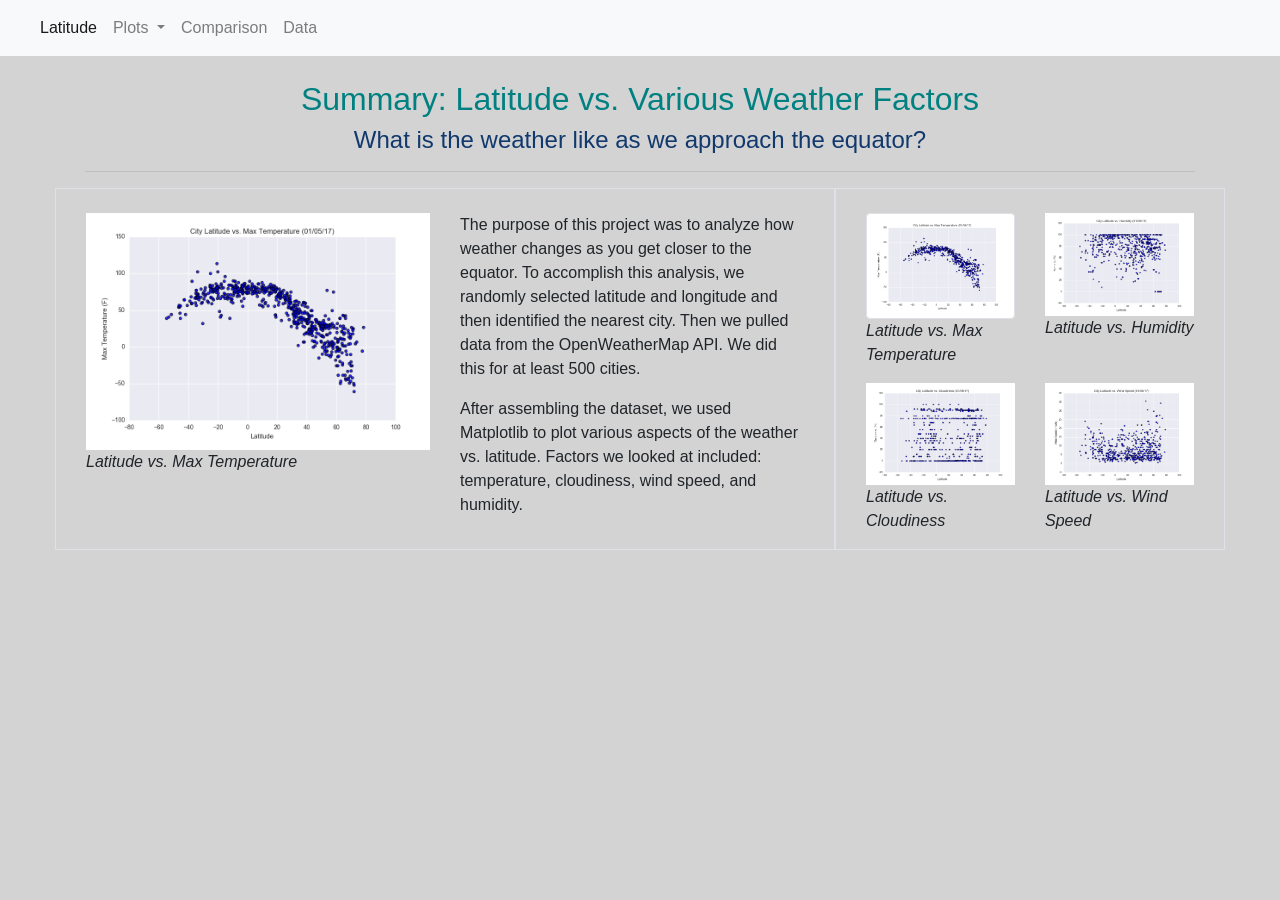
<file: index.html>
<!DOCTYPE html>

<html lang="en">

    <head>
        <meta charset="utf-8">
        <title>Weather Visualization</title>

        <link rel="stylesheet" href="https://stackpath.bootstrapcdn.com/bootstrap/4.3.1/css/bootstrap.min.css" integrity="sha384-ggOyR0iXCbMQv3Xipma34MD+dH/1fQ784/j6cY/iJTQUOhcWr7x9JvoRxT2MZw1T" crossorigin="anonymous">
  
        <link rel="stylesheet" type="text/css" href="style.css">

    </head>

    <body style = background-color:lightgray>

        <div id="nav-placeholder">           
        </div>

        
        

        <div class="container">

            <div class="row">
                <div class="col-md-12">
                    <br>
                    <center><h2>Summary: Latitude vs. Various Weather Factors </h2></center>
                    <center><h4>What is the weather like as we approach the equator?</h4></center>

                    <hr>
            </div>

            <div class="row">
                <div class="col-md-8 border">

                    <br>

                    <div class="container">
                    
                        <div class="row">
                            
                            <div class="col-md-6">
                                                              
                                <a target="_blank" href="Resources/assets/images/Fig1.png">
                                    <img src="Resources/assets/images/Fig1.png" alt="Latitude vs Temperature" style="width:100%;height:auto;" ALIGN="left" />
                                    <br>
                                </a>
                                <p><em>Latitude vs. Max Temperature</em></p>

                            </div>

                            <div class="col-md-6">

                                
                                <p>    
                                    The purpose of this project was to analyze how weather changes as you get closer to the equator.  
                                    To accomplish this analysis, we randomly selected latitude and longitude and then identified the nearest city.
                                    Then we pulled data from the OpenWeatherMap API.  We did this for at least 500 cities. 
                                </p>
                            
                                <p>
                                    After assembling the dataset, we used Matplotlib to plot various aspects of the weather vs. latitude.  Factors we looked at included:
                                    temperature, cloudiness, wind speed, and humidity.  
                                </p>
                            </a>
                            </div>
                        
                        </div>
                    </div>
                </div>    
                    
                      

                <div class="col-md-4 border">
                    <div class="container">
                        <div class="row">
                            <br>
                            <center>
                                <h3></h3>
                            </center>
                        </div>
                        <div class="row">
                            <div class="col-md-6">
                                <a target="_blank" href="latitude_vs_max_temp.html">
                                <img src="Resources/assets/images/Fig1.png" class = "img-thumbnail" alt="Latitude vs Temperature" style="width:100%;height:auto;">
                                </a>
                                <p><em>Latitude vs. Max Temperature</em></p>
                            </div>
                            <div class="col-md-6">
                                <a target="_blank" href="latitude_vs_humidity.html">
                                <img src="Resources/assets/images/Fig2.png" alt="Latitude vs Humidity" style="width:100%;height:auto;">
                                </a>
                                <p><em>Latitude vs. Humidity</em></p>
                            </div>
                        </div>
                        <div class="row">
                            <div class="col-md-6">
                                <a target="_blank" href="latitude_vs_cloudiness.html">
                                <img src="Resources/assets/images/Fig3.png" alt="Latitude vs Cloudiness" style="width:100%;height:auto;">
                                </a>
                                <p><em>Latitude vs. Cloudiness</em></p>
                            </div>
            
                            <div class="col-md-6">
                                <a target="_blank" href="latitude_vs_wind_speed.html">
                                <img src="Resources/assets/images/Fig4.png" alt="Latitude vs Wind Speed" style="width:100%;height:auto;">
                                </a>
                                <p><em>Latitude vs. Wind Speed</em></p>
                            </div>
                        </div>
                    </div>
                </div>
            </div>

            <hr>
        </div>

      <script src="https://code.jquery.com/jquery-3.3.1.slim.min.js" integrity="sha384-q8i/X+965DzO0rT7abK41JStQIAqVgRVzpbzo5smXKp4YfRvH+8abtTE1Pi6jizo" crossorigin="anonymous"></script>
      <script src="https://cdnjs.cloudflare.com/ajax/libs/popper.js/1.14.7/umd/popper.min.js" integrity="sha384-UO2eT0CpHqdSJQ6hJty5KVphtPhzWj9WO1clHTMGa3JDZwrnQq4sF86dIHNDz0W1" crossorigin="anonymous"></script>
      <script src="https://stackpath.bootstrapcdn.com/bootstrap/4.3.1/js/bootstrap.min.js" integrity="sha384-JjSmVgyd0p3pXB1rRibZUAYoIIy6OrQ6VrjIEaFf/nJGzIxFDsf4x0xIM+B07jRM" crossorigin="anonymous"></script>

      <script src="https://ajax.googleapis.com/ajax/libs/jquery/3.1.0/jquery.min.js"></script>

      
      <script>
        $( document ).ready(function() {
          $("#nav-placeholder").load("nav_bar.html");
        });
      </script>
        

    </body>

</html>
</file>
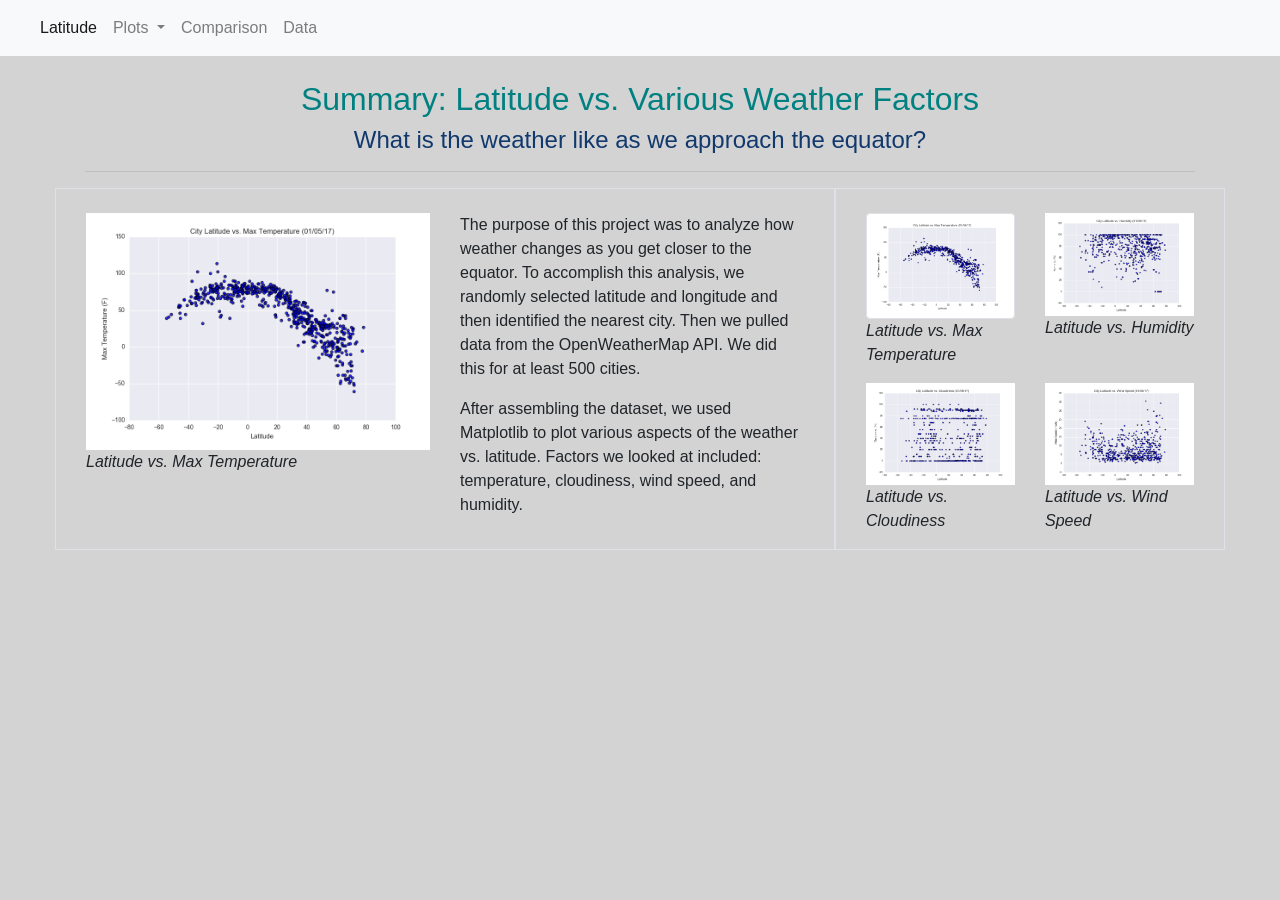
<file: Resources/Project/index.html>
<!DOCTYPE html>

<html lang="en">

    <head>
        <meta charset="utf-8">
        <title>Weather Visualization</title>

        <link rel="stylesheet" href="https://stackpath.bootstrapcdn.com/bootstrap/4.3.1/css/bootstrap.min.css" integrity="sha384-ggOyR0iXCbMQv3Xipma34MD+dH/1fQ784/j6cY/iJTQUOhcWr7x9JvoRxT2MZw1T" crossorigin="anonymous">
  
        <link rel="stylesheet" type="text/css" href="style.css">

    </head>

    <body style = background-color:lightgray>

        <div id="nav-placeholder">           
        </div>

        
        

        <div class="container">

            <div class="row">
                <div class="col-md-12">
                    <br>
                    <center><h2>Summary: Latitude vs. Various Weather Factors </h2></center>
                    <center><h4>What is the weather like as we approach the equator?</h4></center>

                    <hr>
            </div>

            <div class="row">
                <div class="col-md-8 border">

                    <br>

                    <div class="container">
                    
                        <div class="row">
                            
                            <div class="col-md-6">
                                                              
                                <a target="_blank" href="../assets/images/Fig1.png">
                                    <img src="../assets/images/Fig1.png" alt="Latitude vs Temperature" style="width:100%;height:auto;" ALIGN="left" />
                                    <br>
                                </a>
                                <p><em>Latitude vs. Max Temperature</em></p>

                            </div>

                            <div class="col-md-6">

                                
                                <p>    
                                    The purpose of this project was to analyze how weather changes as you get closer to the equator.  
                                    To accomplish this analysis, we randomly selected latitude and longitude and then identified the nearest city.
                                    Then we pulled data from the OpenWeatherMap API.  We did this for at least 500 cities. 
                                </p>
                            
                                <p>
                                    After assembling the dataset, we used Matplotlib to plot various aspects of the weather vs. latitude.  Factors we looked at included:
                                    temperature, cloudiness, wind speed, and humidity.  
                                </p>
                            </a>
                            </div>
                        
                        </div>
                    </div>
                </div>    
                    
                      

                <div class="col-md-4 border">
                    <div class="container">
                        <div class="row">
                            <br>
                            <center>
                                <h3></h3>
                            </center>
                        </div>
                        <div class="row">
                            <div class="col-md-6">
                                <a target="_blank" href="latitude_vs_max_temp.html">
                                <img src="../assets/images/Fig1.png" class = "img-thumbnail" alt="Latitude vs Temperature" style="width:100%;height:auto;">
                                </a>
                                <p><em>Latitude vs. Max Temperature</em></p>
                            </div>
                            <div class="col-md-6">
                                <a target="_blank" href="latitude_vs_humidity.html">
                                <img src="../assets/images/Fig2.png" alt="Latitude vs Humidity" style="width:100%;height:auto;">
                                </a>
                                <p><em>Latitude vs. Humidity</em></p>
                            </div>
                        </div>
                        <div class="row">
                            <div class="col-md-6">
                                <a target="_blank" href="latitude_vs_cloudiness.html">
                                <img src="../assets/images/Fig3.png" alt="Latitude vs Cloudiness" style="width:100%;height:auto;">
                                </a>
                                <p><em>Latitude vs. Cloudiness</em></p>
                            </div>
            
                            <div class="col-md-6">
                                <a target="_blank" href="latitude_vs_wind_speed.html">
                                <img src="../assets/images/Fig4.png" alt="Latitude vs Wind Speed" style="width:100%;height:auto;">
                                </a>
                                <p><em>Latitude vs. Wind Speed</em></p>
                            </div>
                        </div>
                    </div>
                </div>
            </div>

            <hr>
        </div>

      <script src="https://code.jquery.com/jquery-3.3.1.slim.min.js" integrity="sha384-q8i/X+965DzO0rT7abK41JStQIAqVgRVzpbzo5smXKp4YfRvH+8abtTE1Pi6jizo" crossorigin="anonymous"></script>
      <script src="https://cdnjs.cloudflare.com/ajax/libs/popper.js/1.14.7/umd/popper.min.js" integrity="sha384-UO2eT0CpHqdSJQ6hJty5KVphtPhzWj9WO1clHTMGa3JDZwrnQq4sF86dIHNDz0W1" crossorigin="anonymous"></script>
      <script src="https://stackpath.bootstrapcdn.com/bootstrap/4.3.1/js/bootstrap.min.js" integrity="sha384-JjSmVgyd0p3pXB1rRibZUAYoIIy6OrQ6VrjIEaFf/nJGzIxFDsf4x0xIM+B07jRM" crossorigin="anonymous"></script>

      <script src="https://ajax.googleapis.com/ajax/libs/jquery/3.1.0/jquery.min.js"></script>

      
      <script>
        $( document ).ready(function() {
          $("#nav-placeholder").load("nav_bar.html");
        });
      </script>
        

    </body>

</html>
</file>
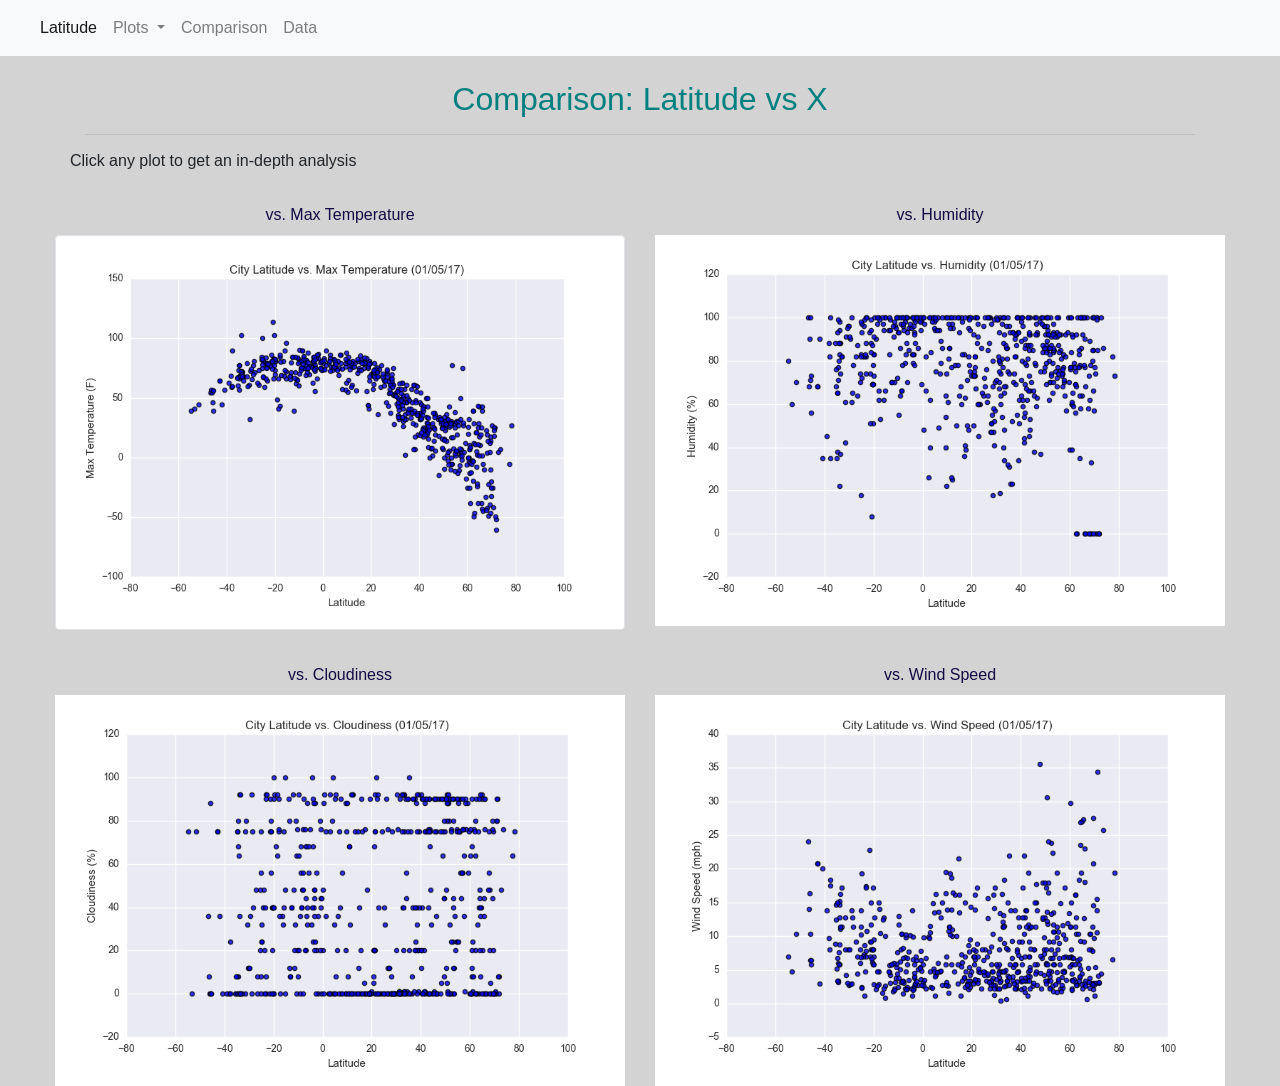
<file: comparison.html>
<!DOCTYPE html>

<html lang="en">

    <head>
        <meta charset="utf-8">
        <title>Comparisons</title>

        <link rel="stylesheet" href="https://stackpath.bootstrapcdn.com/bootstrap/4.3.1/css/bootstrap.min.css" integrity="sha384-ggOyR0iXCbMQv3Xipma34MD+dH/1fQ784/j6cY/iJTQUOhcWr7x9JvoRxT2MZw1T" crossorigin="anonymous">
  
        <link rel="stylesheet" type="text/css" href="style.css">

    </head>

    <body style = background-color:lightgray>

        <div id="nav-placeholder">
            
        </div>



        <div class="container">

            <div class="row">
                <div class="col-md-12">
                    <br>
                    <h2>Comparison: Latitude vs X </h2>
                    <hr>
            </div>

            <div class="row">
                <div class="col-md-12">

                    <h6>Click any plot to get an in-depth analysis</h6>
                    <br>
            </div>


            <div class="row">
                <div class="col-md-6">
                    <a target="_blank" href="latitude_vs_max_temp.html">
                    <label class="compare-label">vs. Max Temperature</label>
                    <img src="Resources/assets/images/Fig1.png" class = "img-thumbnail" alt="Latitude vs Temperature" style="width:100%;height:auto;">
                    </a>
                </div>

                <div class="col-md-6">
                    <a target="_blank" href="latitude_vs_humidity.html">
                    <label class="compare-label">vs. Humidity</label>
                    <img src="Resources/assets/images/Fig2.png" alt="Latitude vs Humidity" style="width:100%;height:auto;">
                    </a>
                </div>
            </div>

            <hr>

            <div class="row">
                <div class="col-md-6">
                    <a target="_blank" href="latitude_vs_cloudiness.html">
                    <label class="compare-label">vs. Cloudiness</label>
                    <img src="Resources/assets/images/Fig3.png" alt="Latitude vs Cloudiness" style="width:100%;height:auto;">
                    </a>
                </div>

                <div class="col-md-6">
                    <a target="_blank" href="latitude_vs_wind_speed.html">
                    <label class="compare-label">vs. Wind Speed</label>
                    <img src="Resources/assets/images/Fig4.png" alt="Latitude vs Wind Speed" style="width:100%;height:auto;">
                    </a>
                </div>
            </div>
        </div>

      <script src="https://code.jquery.com/jquery-3.3.1.slim.min.js" integrity="sha384-q8i/X+965DzO0rT7abK41JStQIAqVgRVzpbzo5smXKp4YfRvH+8abtTE1Pi6jizo" crossorigin="anonymous"></script>
      <script src="https://cdnjs.cloudflare.com/ajax/libs/popper.js/1.14.7/umd/popper.min.js" integrity="sha384-UO2eT0CpHqdSJQ6hJty5KVphtPhzWj9WO1clHTMGa3JDZwrnQq4sF86dIHNDz0W1" crossorigin="anonymous"></script>
      <script src="https://stackpath.bootstrapcdn.com/bootstrap/4.3.1/js/bootstrap.min.js" integrity="sha384-JjSmVgyd0p3pXB1rRibZUAYoIIy6OrQ6VrjIEaFf/nJGzIxFDsf4x0xIM+B07jRM" crossorigin="anonymous"></script>

      <script src="https://ajax.googleapis.com/ajax/libs/jquery/3.1.0/jquery.min.js"></script>


      <script>
        $( document ).ready(function() {
          $("#nav-placeholder").load("nav_bar.html");
        });
      </script>

    </body>

</html>
</file>
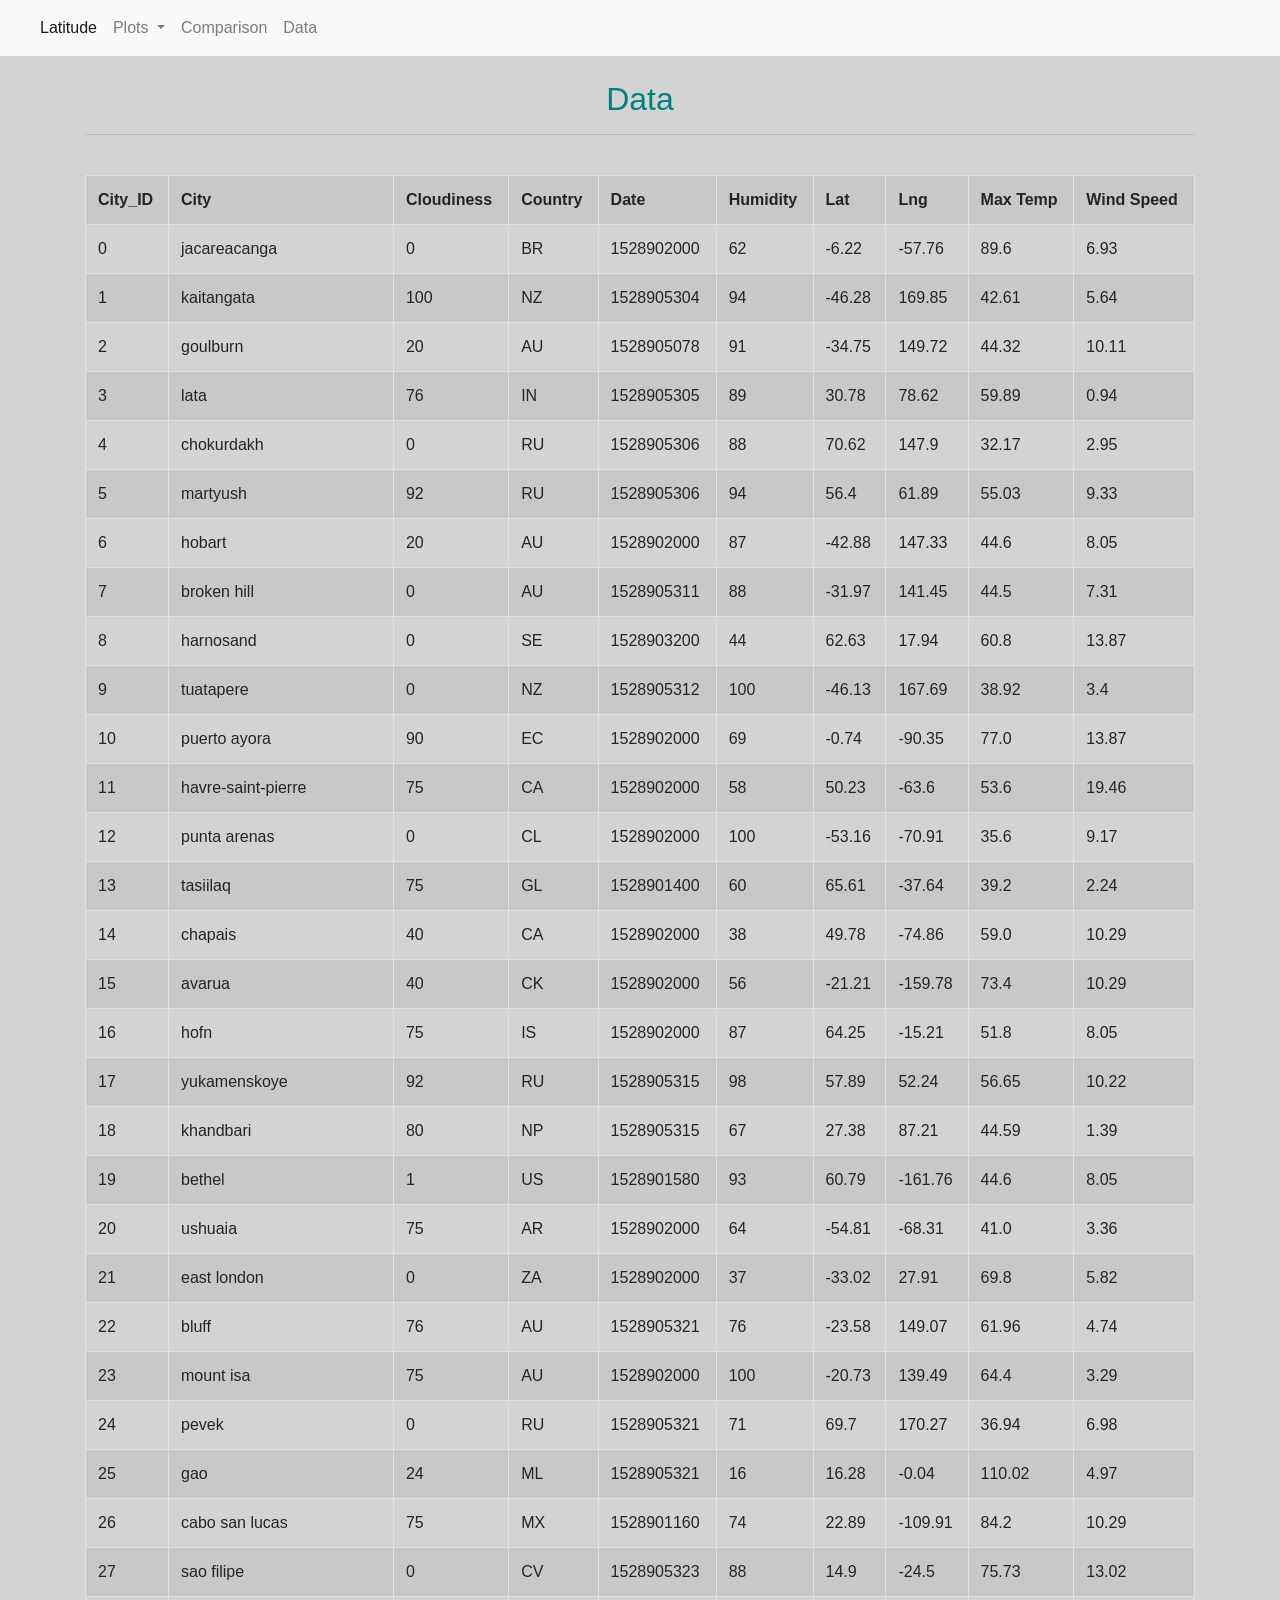
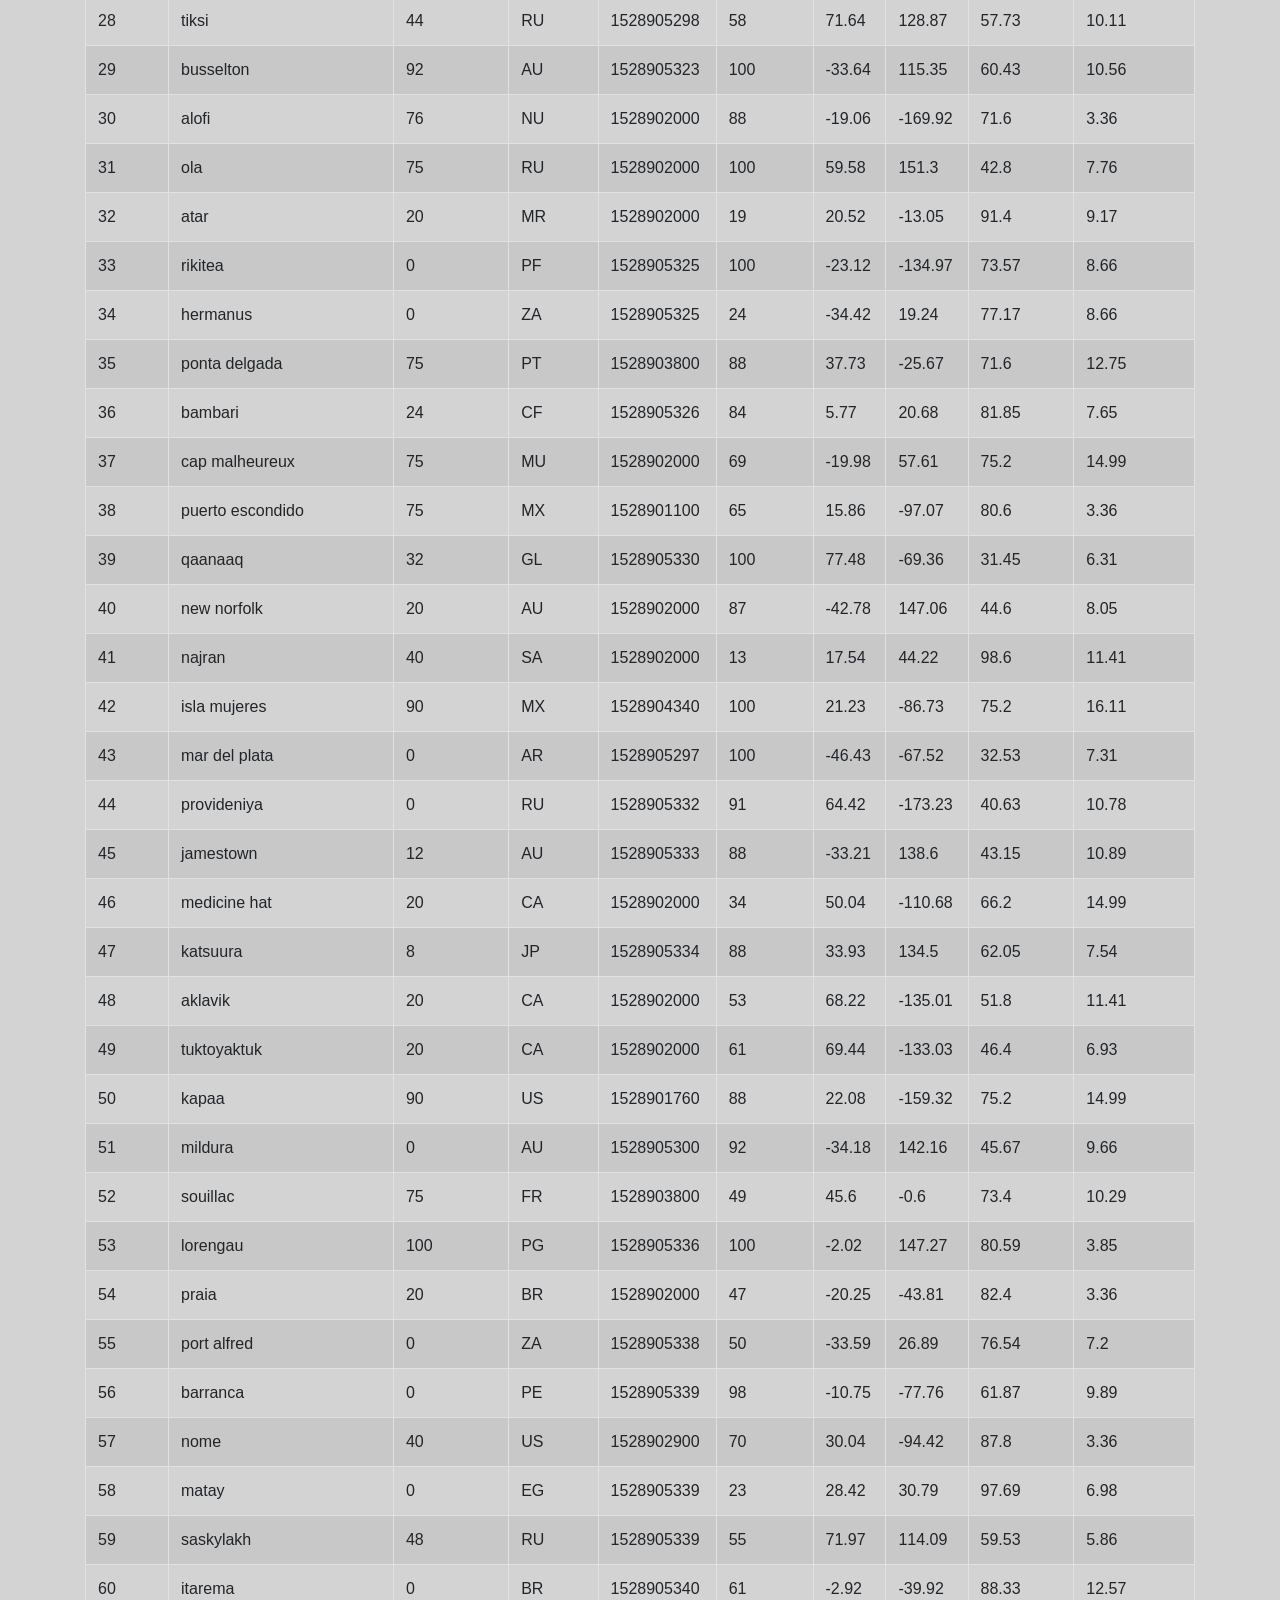
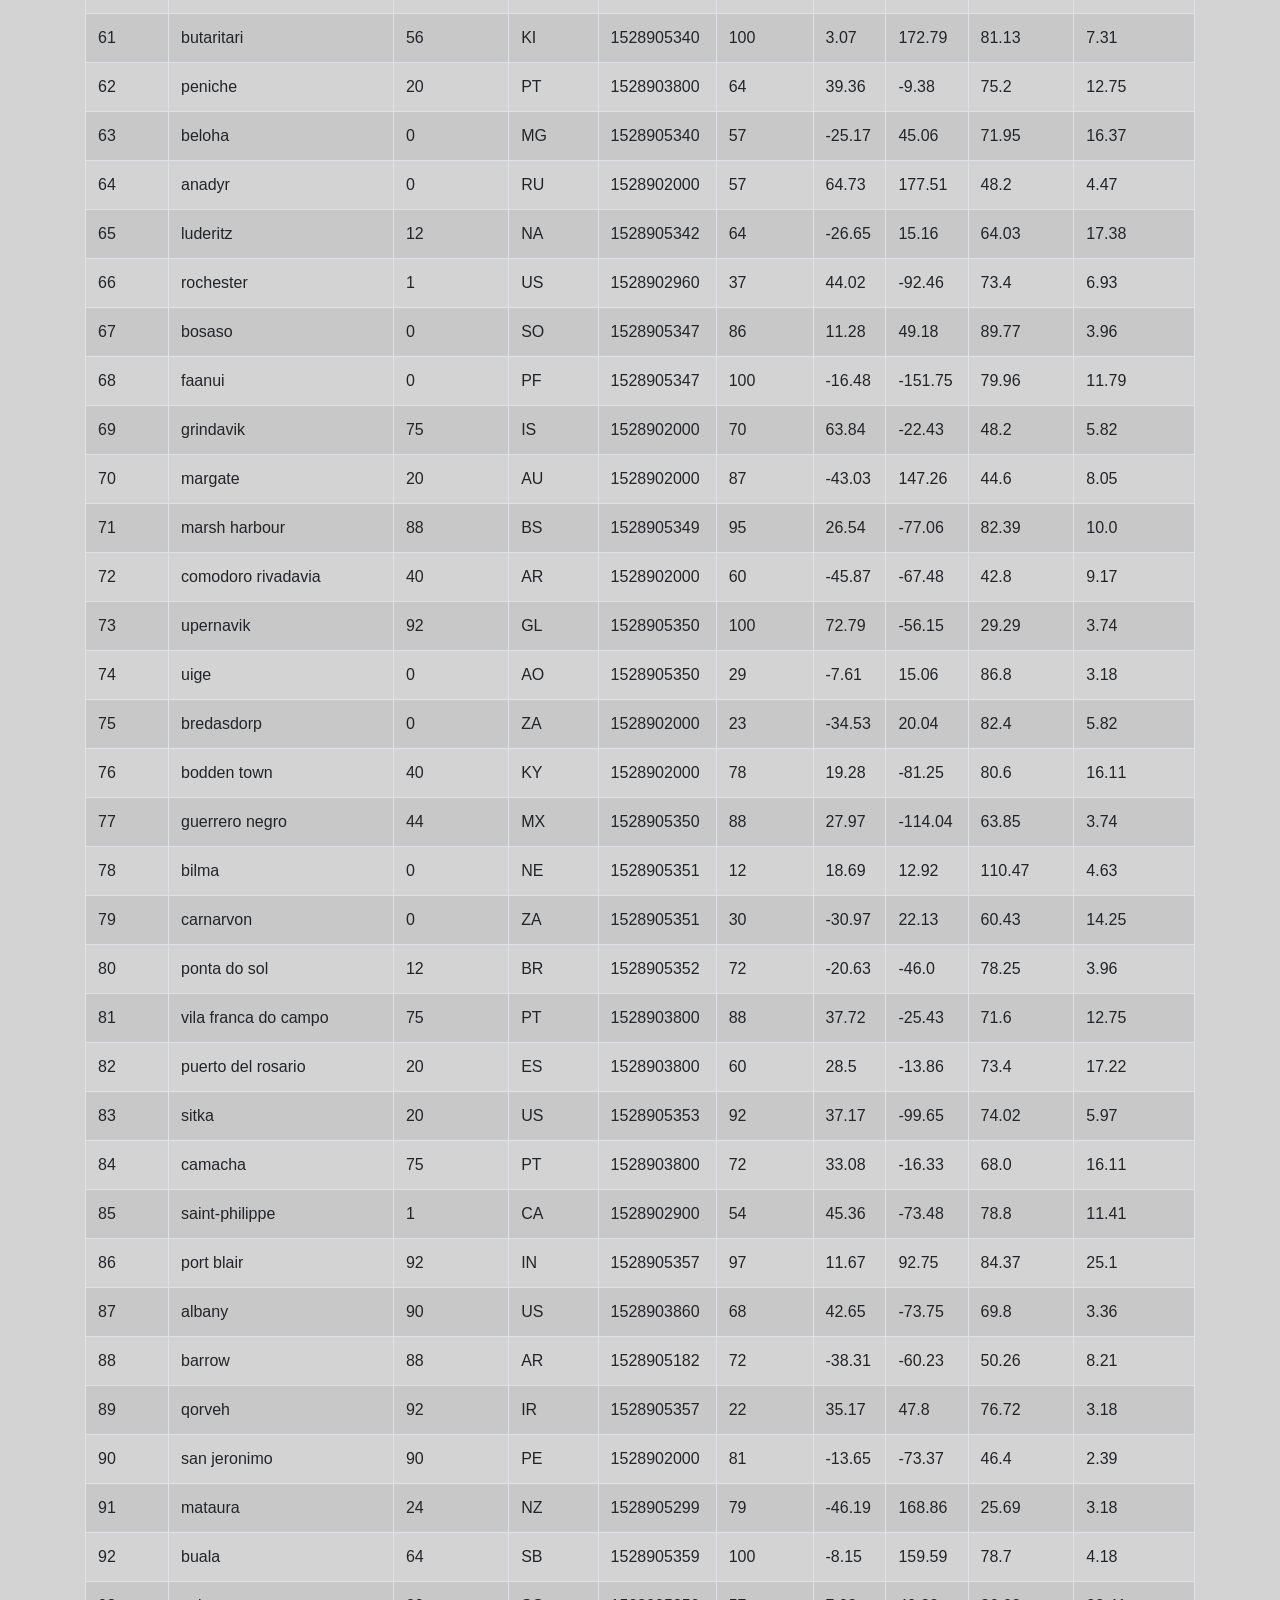
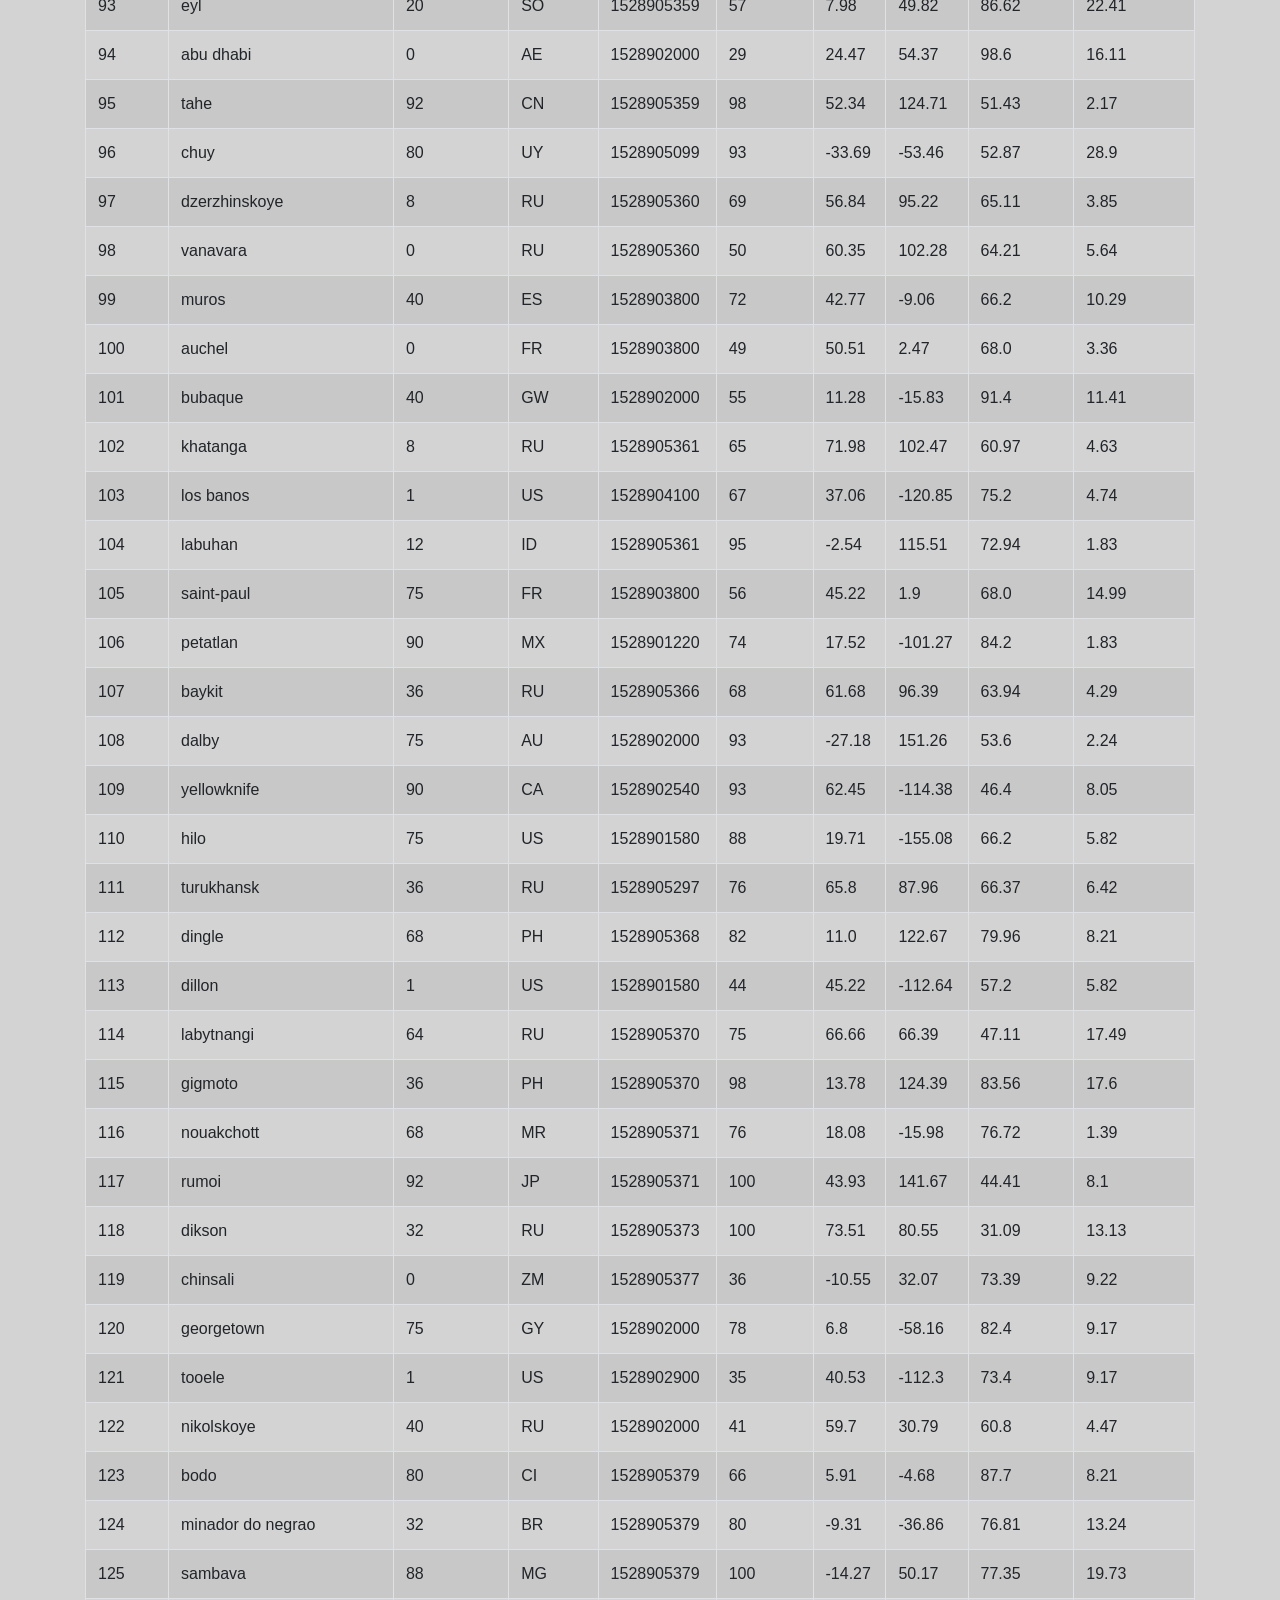
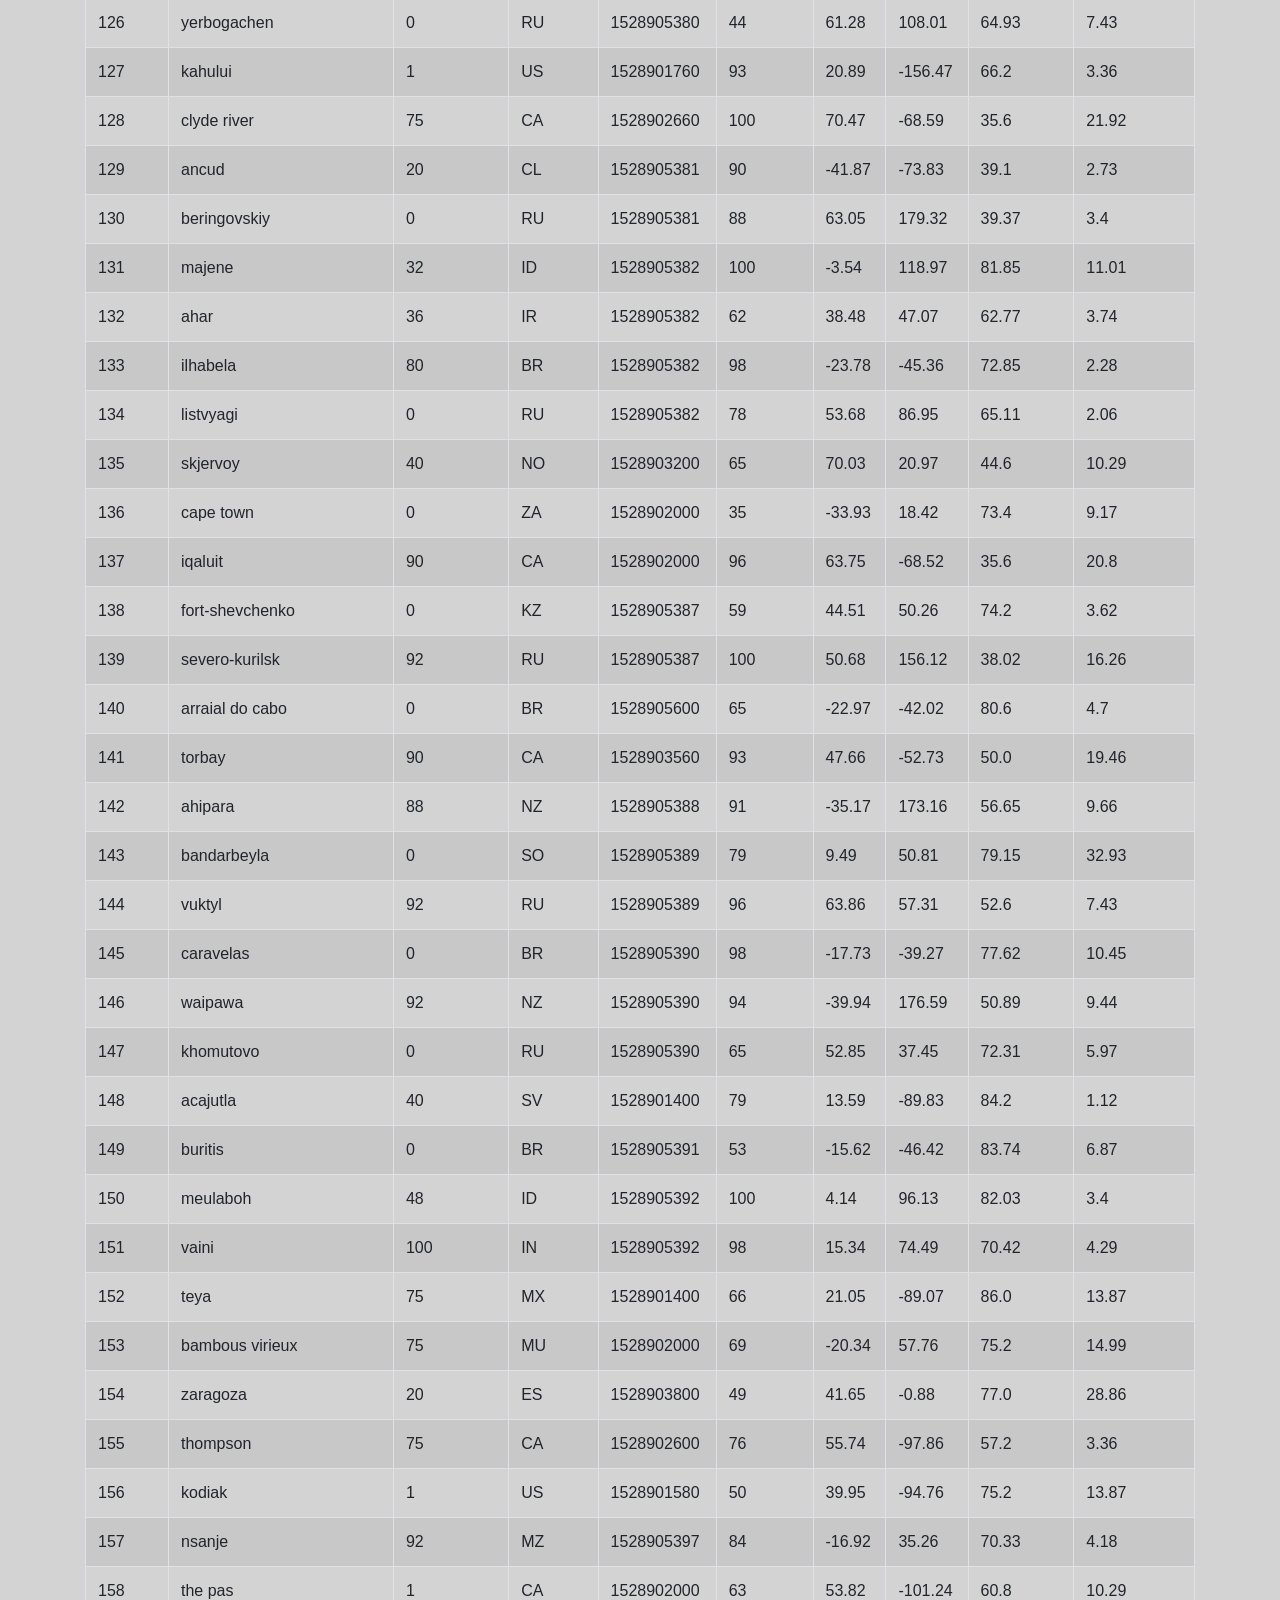
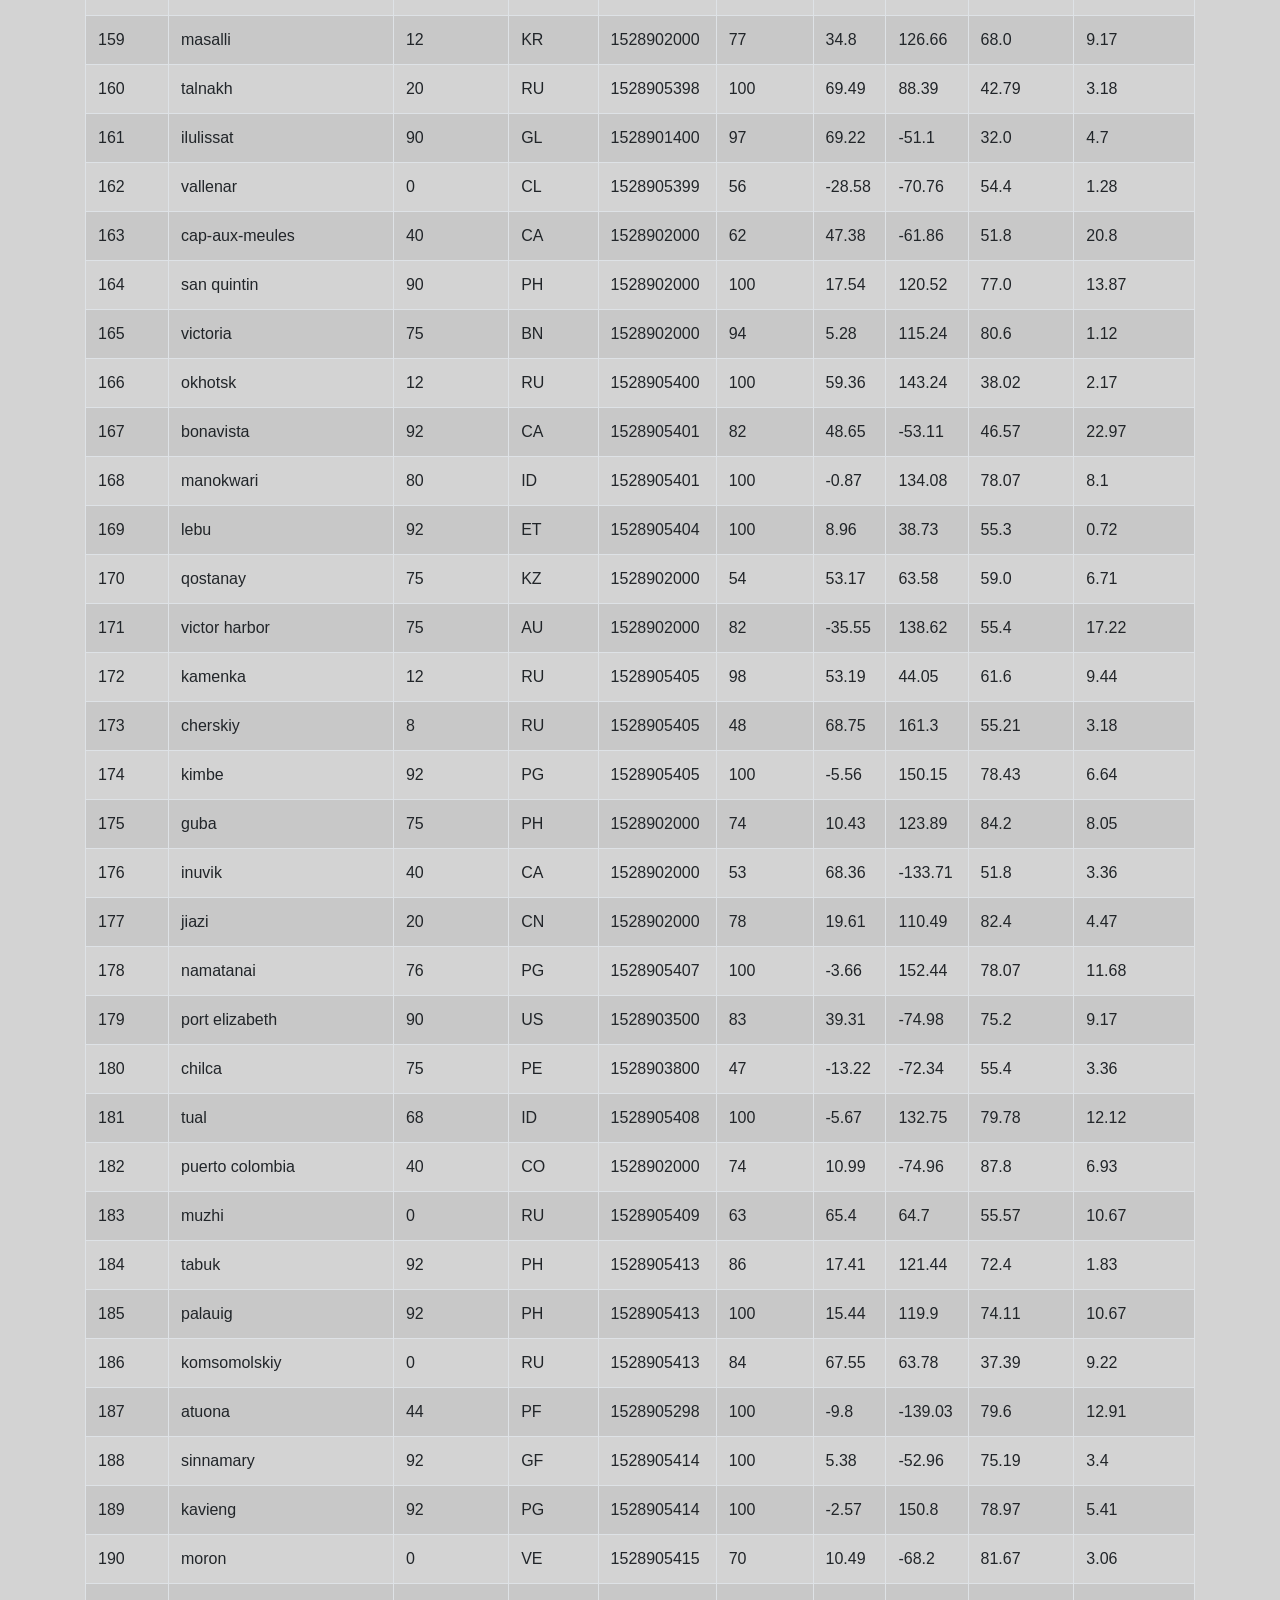
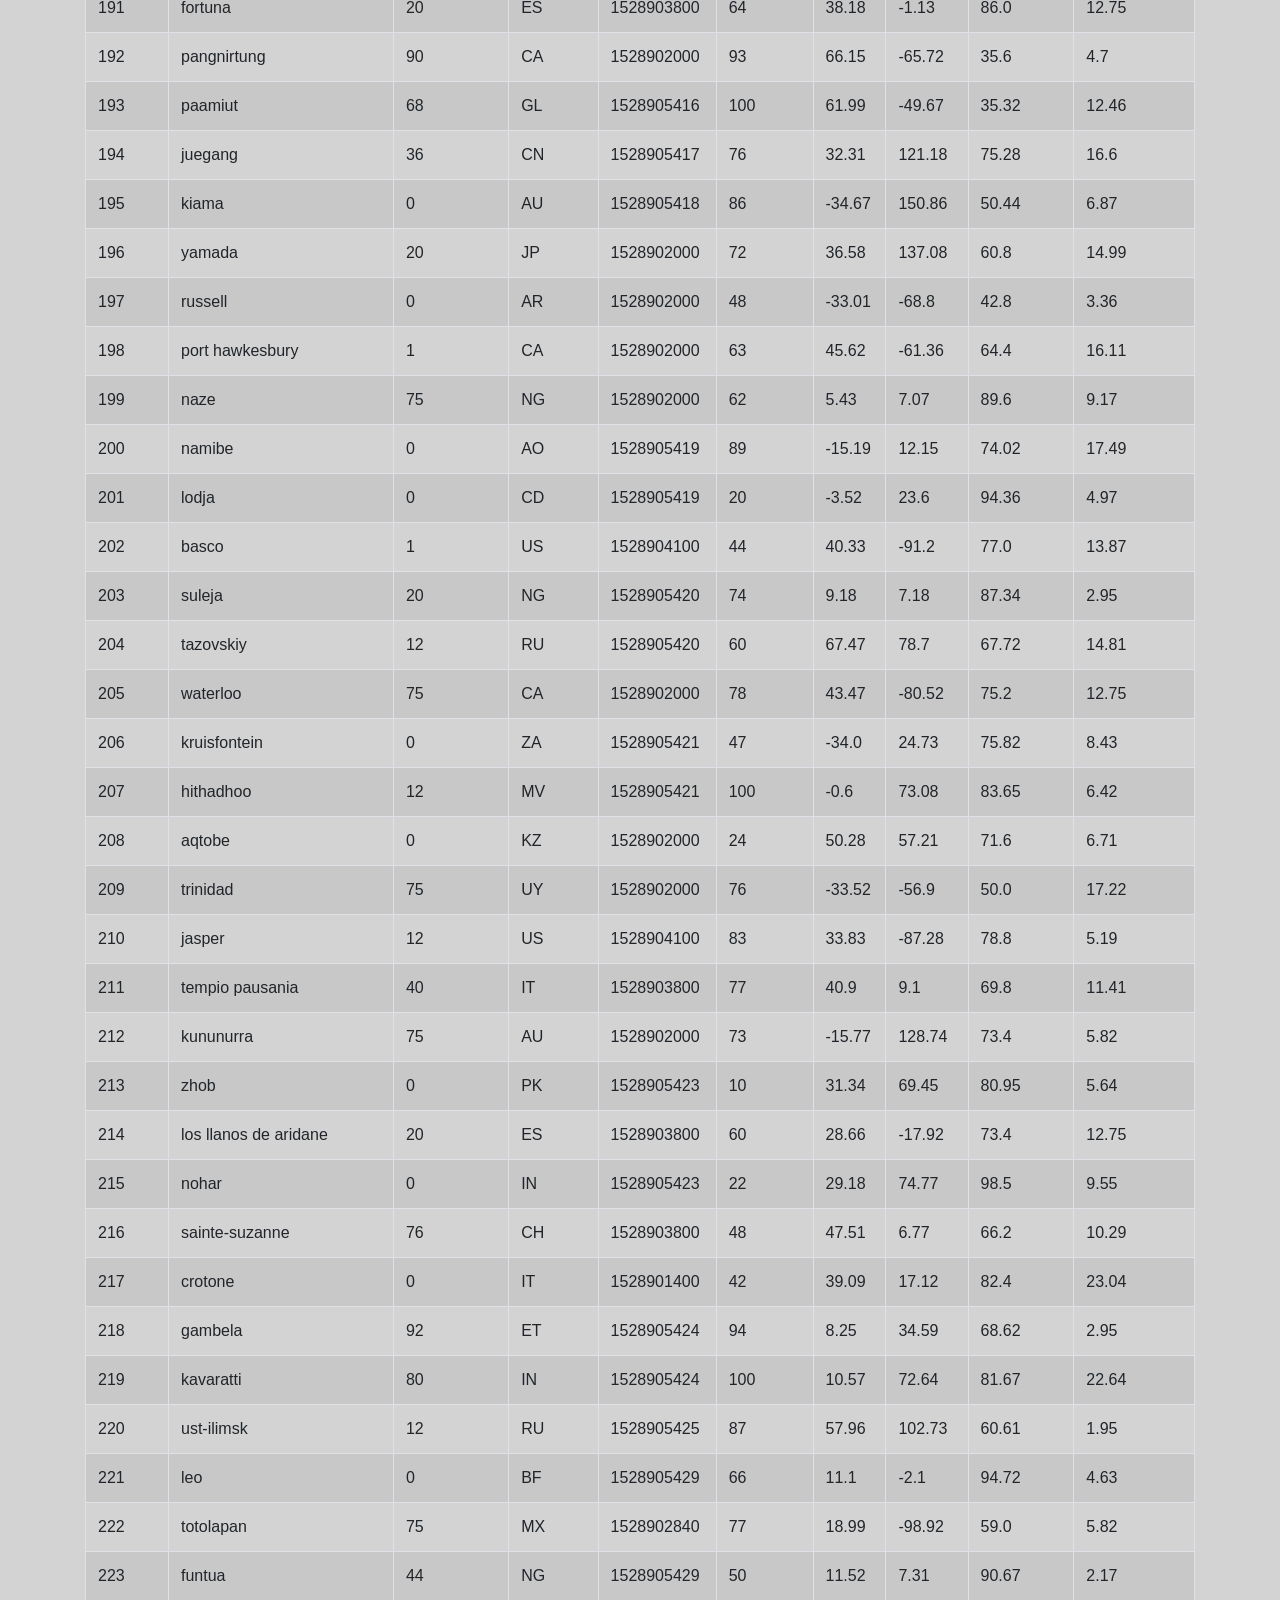
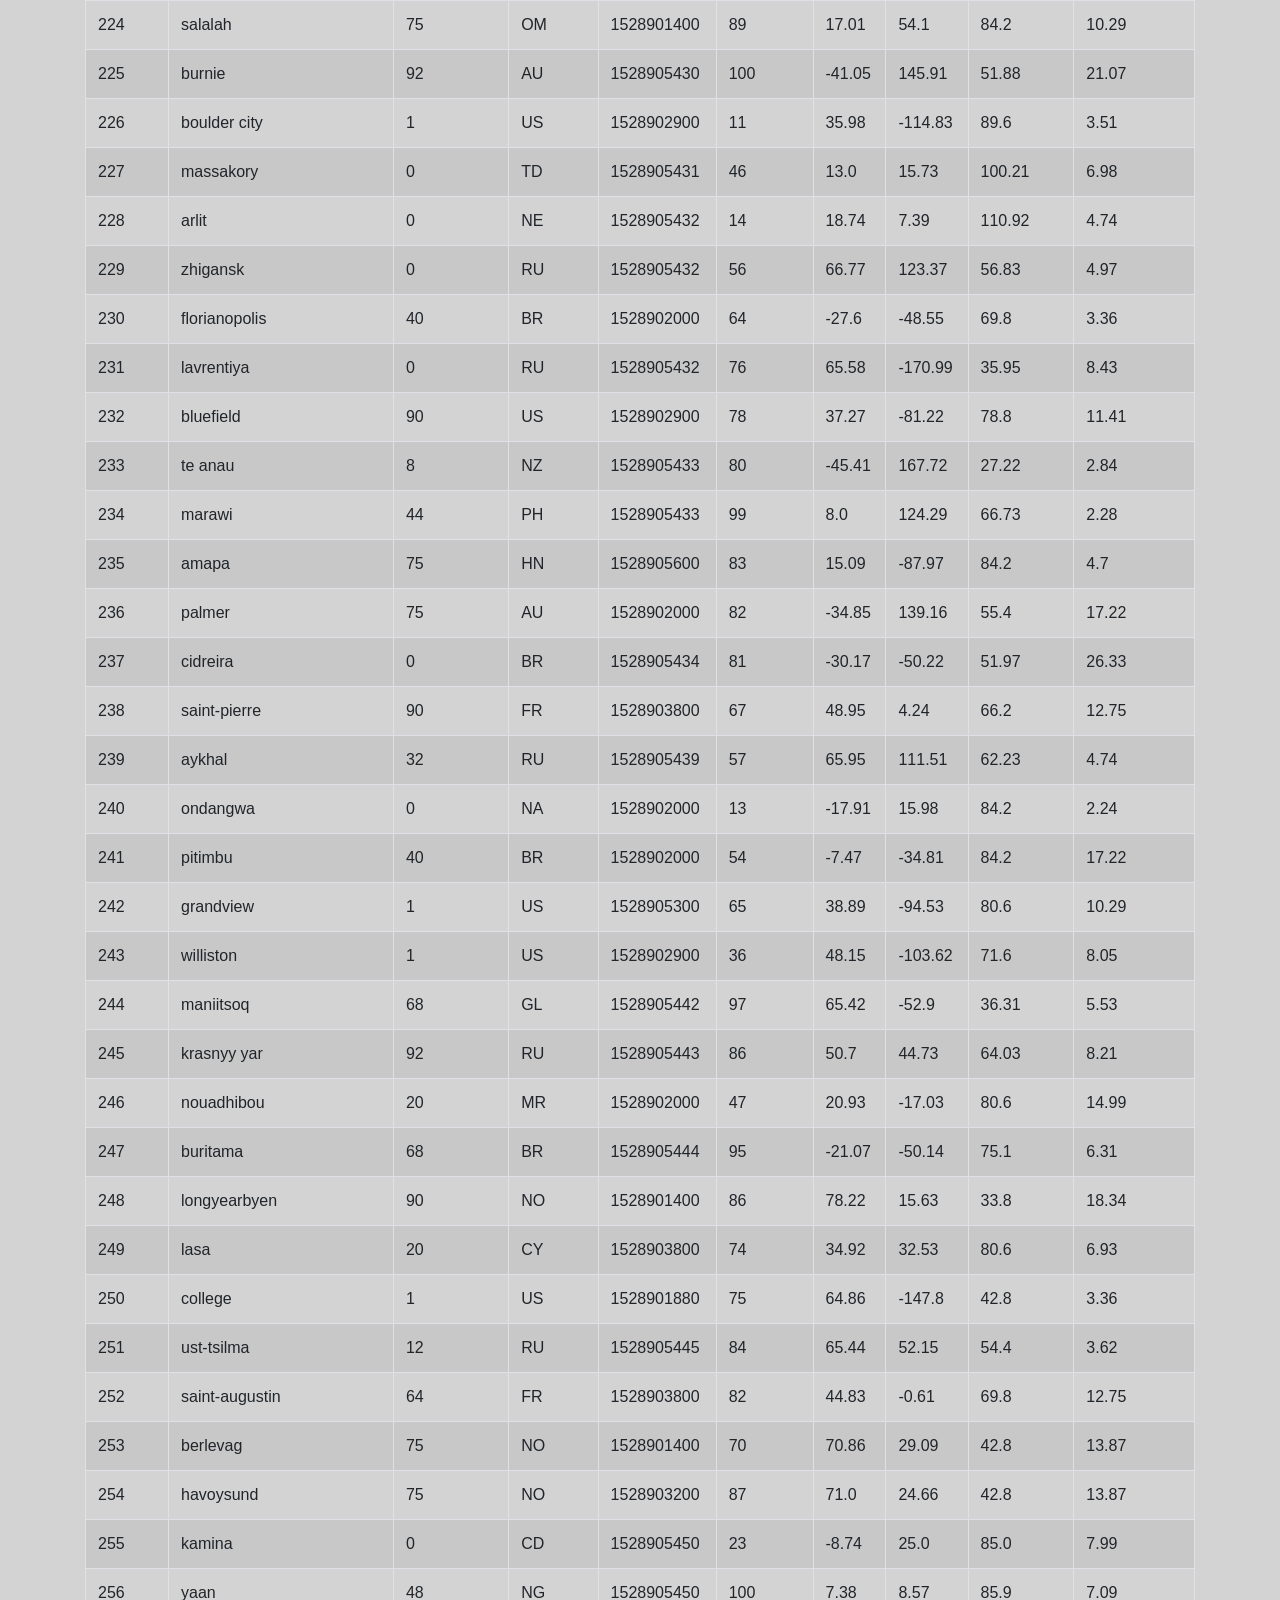
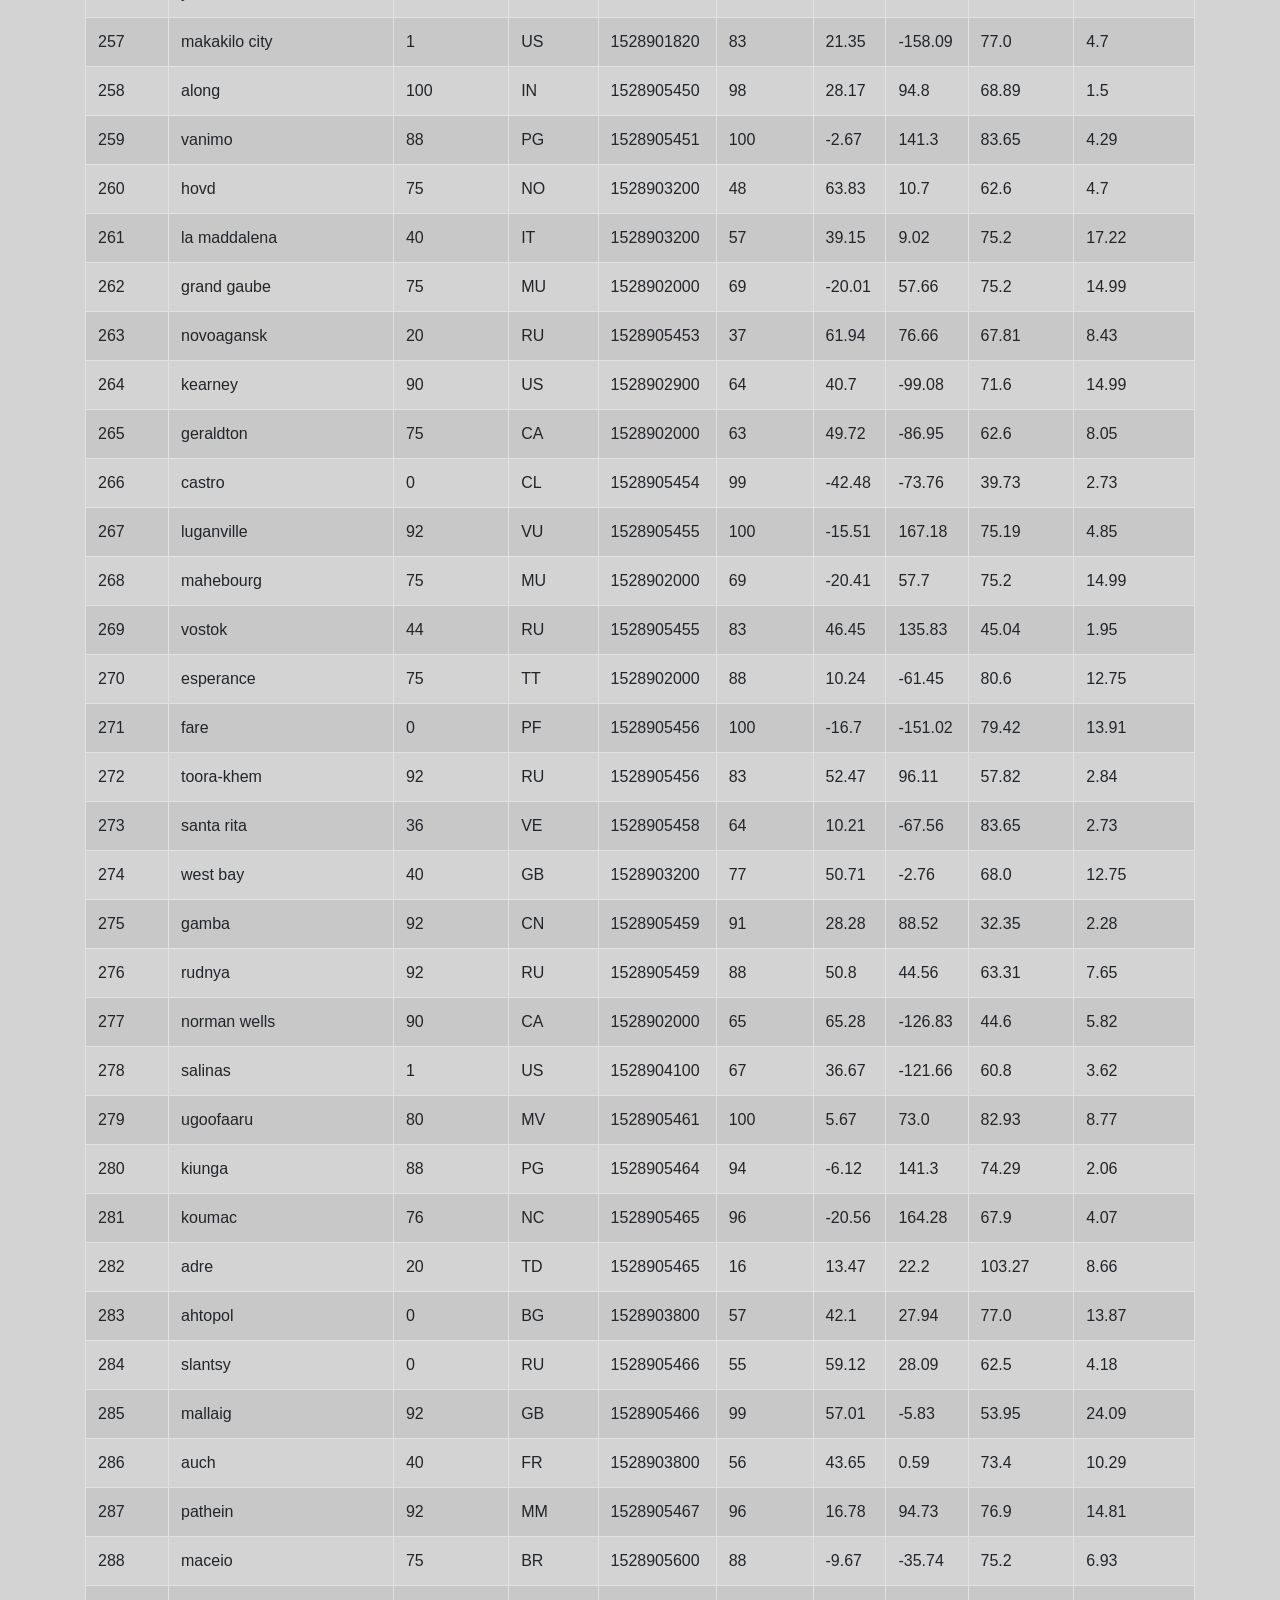
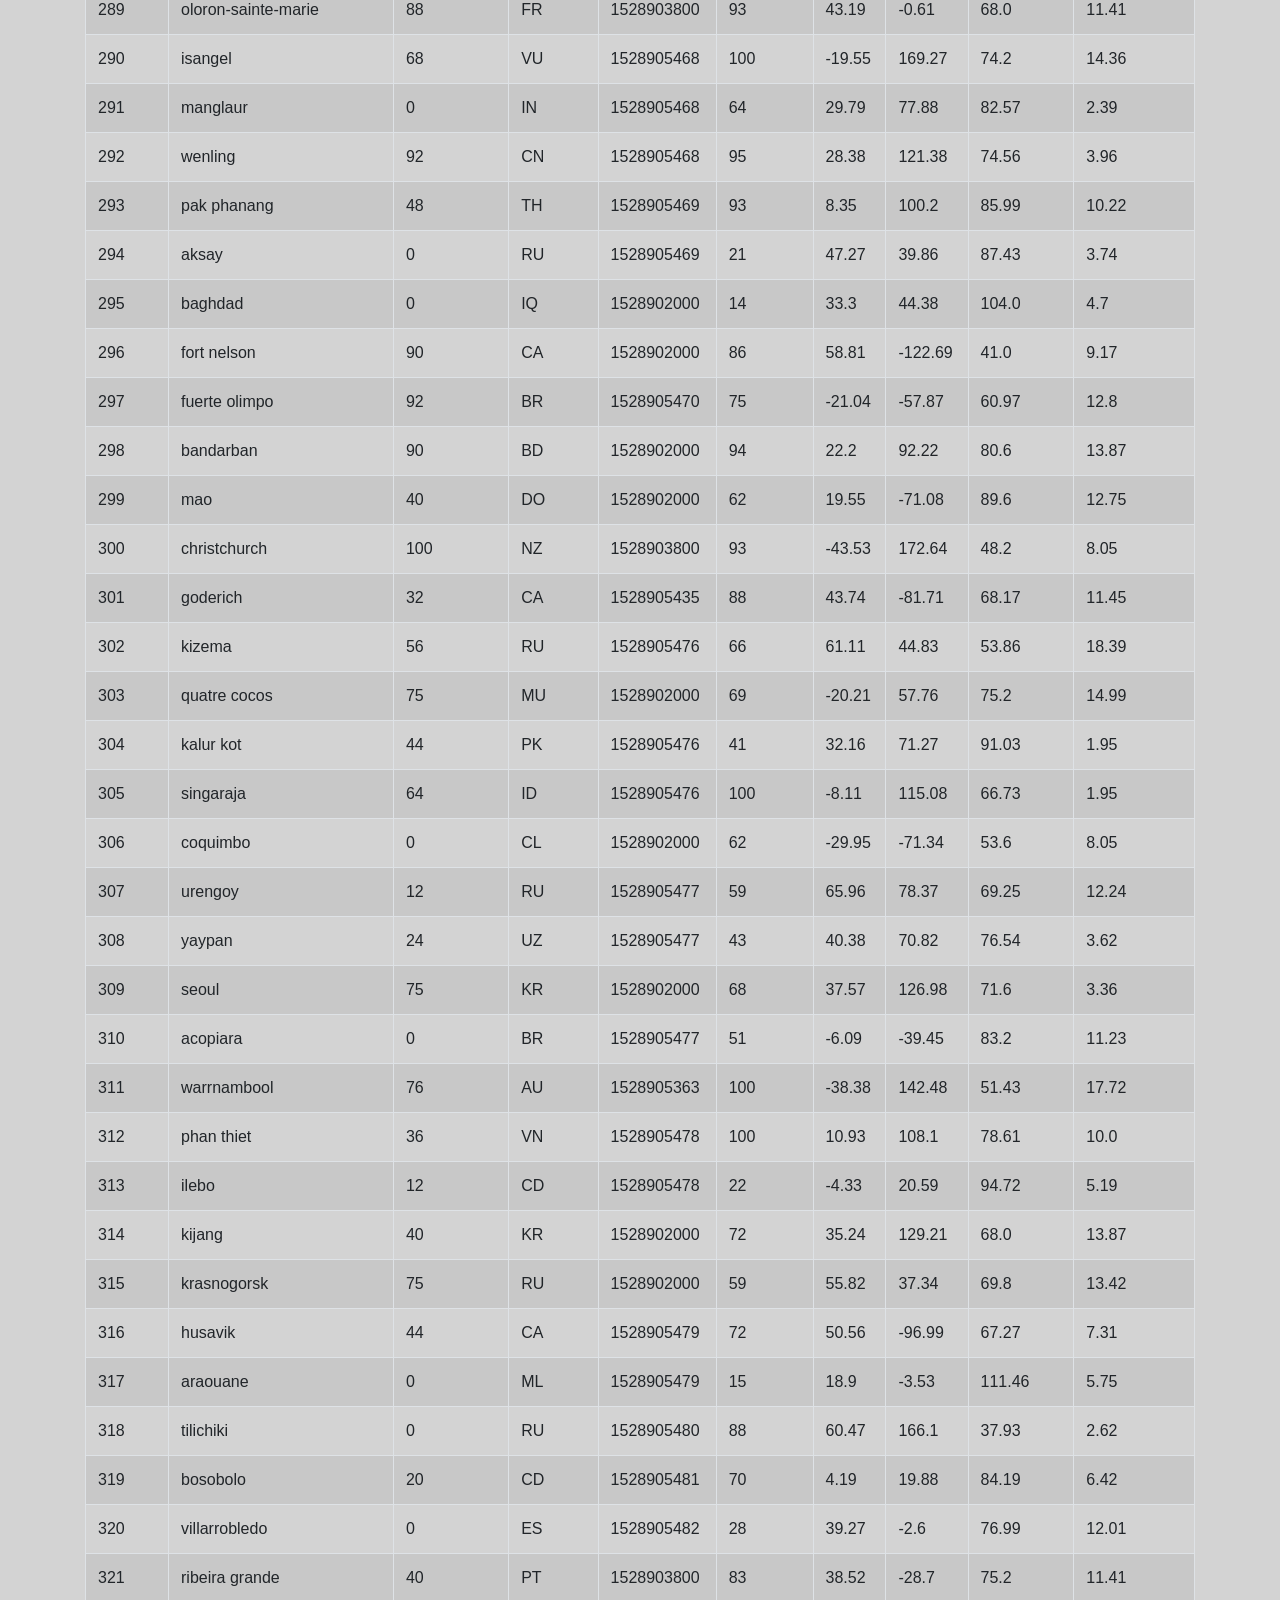
<file: data_page.html>
<!DOCTYPE html>

<html lang="en">

    <head>
        <meta charset="utf-8">
        <title>Comparisons</title>

        <link rel="stylesheet" href="https://stackpath.bootstrapcdn.com/bootstrap/4.3.1/css/bootstrap.min.css" integrity="sha384-ggOyR0iXCbMQv3Xipma34MD+dH/1fQ784/j6cY/iJTQUOhcWr7x9JvoRxT2MZw1T" crossorigin="anonymous">
  
        <link rel="stylesheet" type="text/css" href="style.css">

    </head>

    <body style = background-color:lightgray>

        <div id="nav-placeholder">           
        </div>


        <div class="container">
            <br>
            <h2>Data</h2>
            <hr>
            <br>
            <div class="table-responsive-md">
                <table class="table">
                    <div id="cities_table">
                    </div>
                </table>
            </div>
        </div>


      <script src="https://code.jquery.com/jquery-3.3.1.slim.min.js" integrity="sha384-q8i/X+965DzO0rT7abK41JStQIAqVgRVzpbzo5smXKp4YfRvH+8abtTE1Pi6jizo" crossorigin="anonymous"></script>
      <script src="https://cdnjs.cloudflare.com/ajax/libs/popper.js/1.14.7/umd/popper.min.js" integrity="sha384-UO2eT0CpHqdSJQ6hJty5KVphtPhzWj9WO1clHTMGa3JDZwrnQq4sF86dIHNDz0W1" crossorigin="anonymous"></script>
      <script src="https://stackpath.bootstrapcdn.com/bootstrap/4.3.1/js/bootstrap.min.js" integrity="sha384-JjSmVgyd0p3pXB1rRibZUAYoIIy6OrQ6VrjIEaFf/nJGzIxFDsf4x0xIM+B07jRM" crossorigin="anonymous"></script>

      <script src="https://ajax.googleapis.com/ajax/libs/jquery/3.1.0/jquery.min.js"></script>


      
      <script>
        $( document ).ready(function() {
          $("#nav-placeholder").load("nav_bar.html");
        });
      </script>
      

    </body>

</html>


<script>
    $(document).ready(function(){
                
        $.ajax({
            url:"Resources/cities.csv",
            dataType:"text",
            success:function(data)
            {
                var cities_data = data.split(/\r?\n|\r/);
                var table_data = '<table class="table table-bordered table-striped">';
                for(var count = 0; count<cities_data.length; count++)
                {
                    var cell_data = cities_data[count].split(",");
                    table_data += '<tr>';
                    for(var cell_count=0; cell_count<cell_data.length; cell_count++)
                    {
                        if(count === 0)
                        {
                        table_data += '<th>'+cell_data[cell_count]+'</th>';
                        }
                        else
                        {
                        table_data += '<td>'+cell_data[cell_count]+'</td>';
                        }
                    }
                    table_data += '</tr>';
                }
                table_data += '</table>';
                 $('#cities_table').html(table_data);
            },
            error:function(data)
            {
                alert("so sad");
            }
        });
        
    });
    </script>
</file>
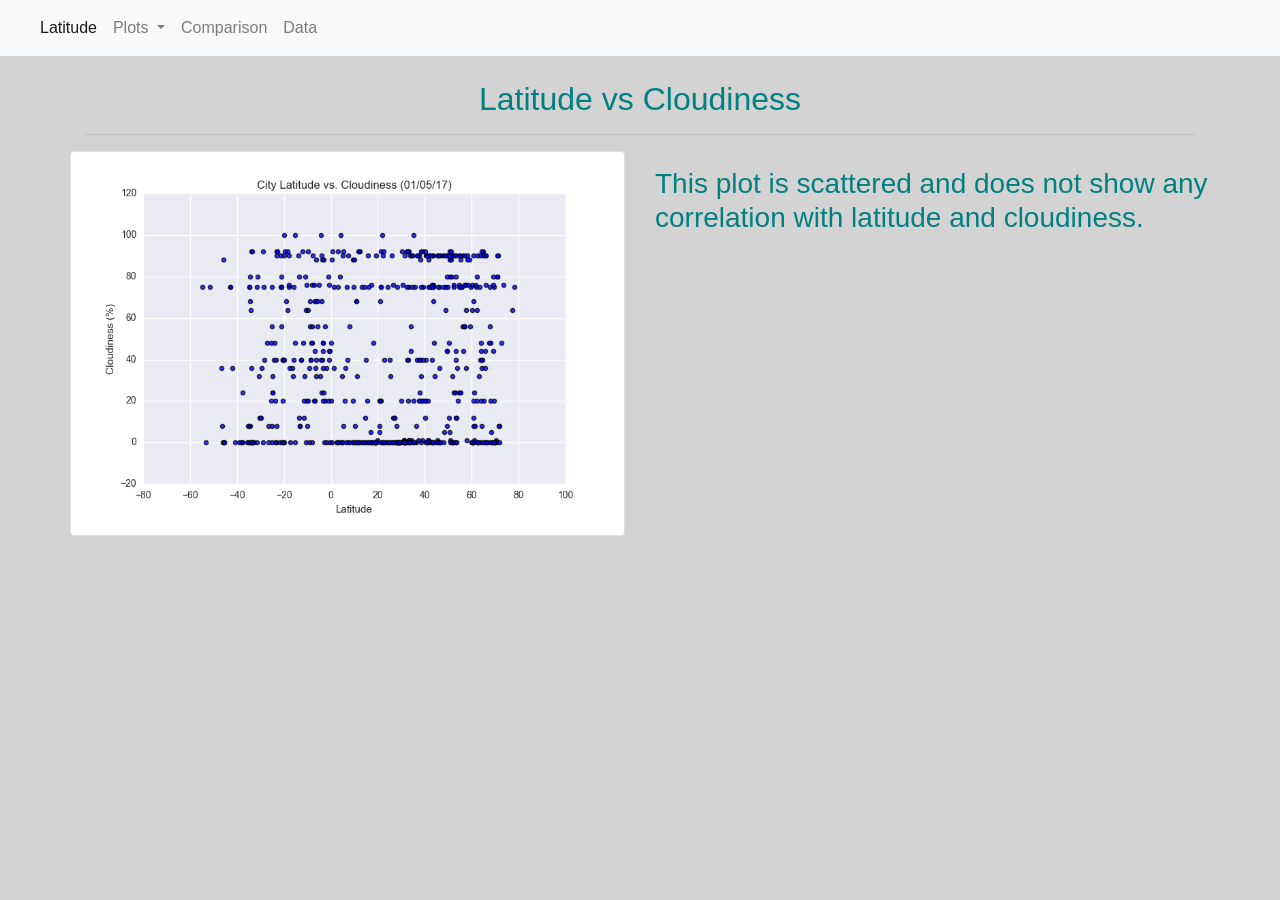
<file: latitude_vs_cloudiness.html>
<!DOCTYPE html>

<html lang="en">

    <head>
        <meta charset="utf-8">
        <title>Weather - Latitude vs Cloudiness</title>

        <link rel="stylesheet" href="https://stackpath.bootstrapcdn.com/bootstrap/4.3.1/css/bootstrap.min.css" integrity="sha384-ggOyR0iXCbMQv3Xipma34MD+dH/1fQ784/j6cY/iJTQUOhcWr7x9JvoRxT2MZw1T" crossorigin="anonymous">
  
        <link rel="stylesheet" type="text/css" href="style.css">

    </head>

    <body style = background-color:lightgray>

        <div id="nav-placeholder">
            
        </div>

        
        <div class="container">

            <div class="row">
                <div class="col-md-12">
                    <br>
                    <h2><center>Latitude vs Cloudiness</center></h2>
                    <hr>
            </div>

            <div class="row">
                
                <div class="col-md-6">
                    <a target="_blank" href="Resources/assets/images/Fig3.png">
                    <img src="Resources/assets/images/Fig3.png" class = "img-thumbnail" alt="Latitude vs Cloudiness" style="width:100%;height:auto">
                    </a>
                </div>
                <div class="col-md-6">
                    <p>
                        <h3>This plot is scattered and does not show any correlation with latitude and cloudiness.<h3></p>
                </div>

                
            <hr>
        </div>

      <script src="https://code.jquery.com/jquery-3.3.1.slim.min.js" integrity="sha384-q8i/X+965DzO0rT7abK41JStQIAqVgRVzpbzo5smXKp4YfRvH+8abtTE1Pi6jizo" crossorigin="anonymous"></script>
      <script src="https://cdnjs.cloudflare.com/ajax/libs/popper.js/1.14.7/umd/popper.min.js" integrity="sha384-UO2eT0CpHqdSJQ6hJty5KVphtPhzWj9WO1clHTMGa3JDZwrnQq4sF86dIHNDz0W1" crossorigin="anonymous"></script>
      <script src="https://stackpath.bootstrapcdn.com/bootstrap/4.3.1/js/bootstrap.min.js" integrity="sha384-JjSmVgyd0p3pXB1rRibZUAYoIIy6OrQ6VrjIEaFf/nJGzIxFDsf4x0xIM+B07jRM" crossorigin="anonymous"></script>

      <script src="https://ajax.googleapis.com/ajax/libs/jquery/3.1.0/jquery.min.js"></script>

      
      <script>
        $(function(){
          $("#nav-placeholder").load("nav_bar.html");
        });
      </script>
        

    </body>

</html>
</file>
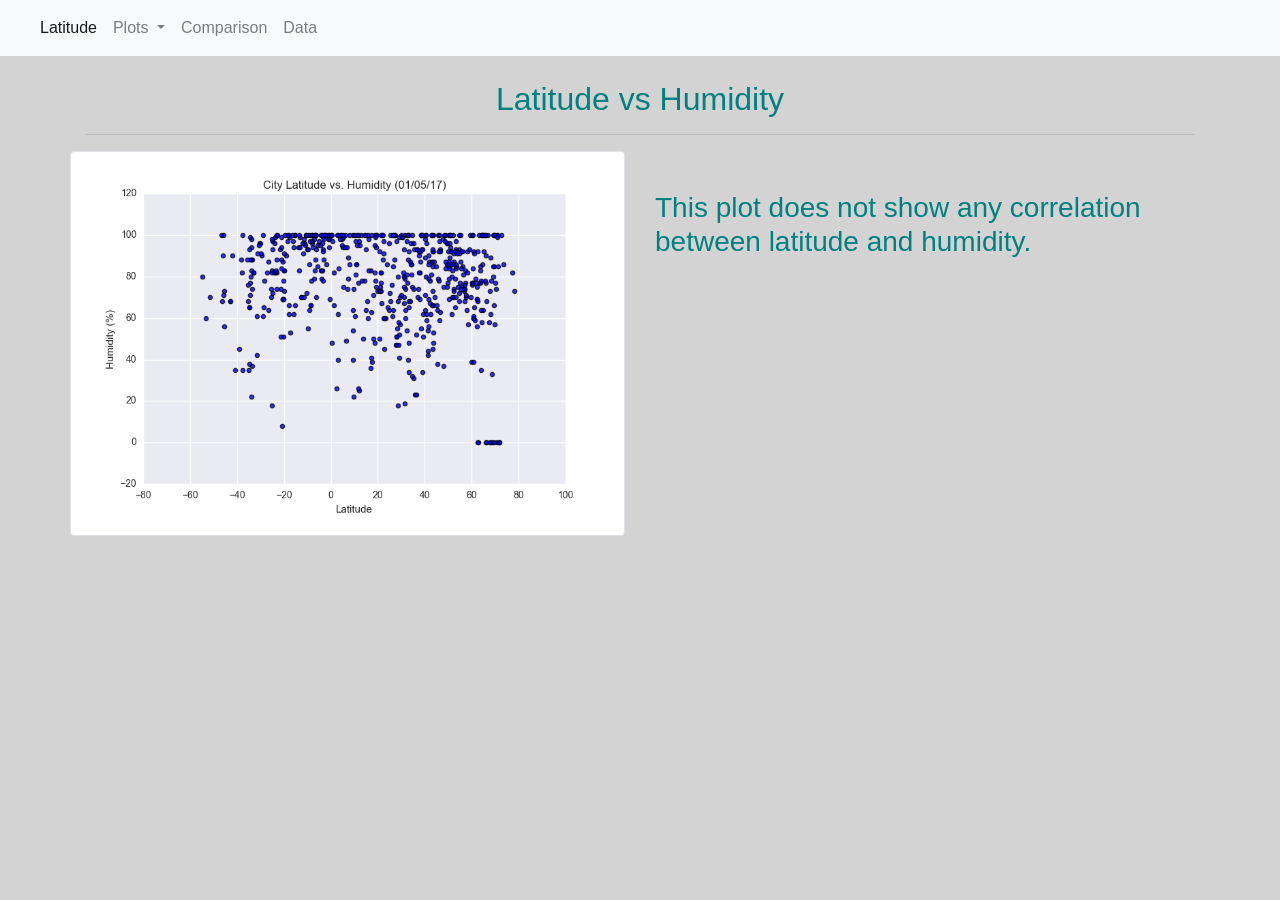
<file: latitude_vs_humidity.html>
<!DOCTYPE html>

<html lang="en">

    <head>
        <meta charset="utf-8">
        <title>Weather - Latitude vs Humidity</title>

        <link rel="stylesheet" href="https://stackpath.bootstrapcdn.com/bootstrap/4.3.1/css/bootstrap.min.css" integrity="sha384-ggOyR0iXCbMQv3Xipma34MD+dH/1fQ784/j6cY/iJTQUOhcWr7x9JvoRxT2MZw1T" crossorigin="anonymous">
  
        <link rel="stylesheet" type="text/css" href="style.css">

    </head>

    <body style = background-color:lightgray>

        <div id="nav-placeholder">
            
        </div>

        
        <div class="container">

            <div class="row">
                <div class="col-md-12">
                    <br>    
                    <h2><center>Latitude vs Humidity</center></h2>
                    <hr>
            </div>

            <div class="row">
                
                <div class="col-md-6">
                    <a target="_blank" href="Resources/assets/images/Fig2.png">
                    <img src="Resources/assets/images/Fig2.png" class = "img-thumbnail" alt="Latitude vs Humidity" style="width:100%;height:auto">
                    </a>
                </div> 
                <div class="col-md-6">
                    <p>
                        <br>
                        <h3>This plot does not show any correlation between latitude and humidity.<h3></p>
                </div>

                
            <hr>
        </div>

      <script src="https://code.jquery.com/jquery-3.3.1.slim.min.js" integrity="sha384-q8i/X+965DzO0rT7abK41JStQIAqVgRVzpbzo5smXKp4YfRvH+8abtTE1Pi6jizo" crossorigin="anonymous"></script>
      <script src="https://cdnjs.cloudflare.com/ajax/libs/popper.js/1.14.7/umd/popper.min.js" integrity="sha384-UO2eT0CpHqdSJQ6hJty5KVphtPhzWj9WO1clHTMGa3JDZwrnQq4sF86dIHNDz0W1" crossorigin="anonymous"></script>
      <script src="https://stackpath.bootstrapcdn.com/bootstrap/4.3.1/js/bootstrap.min.js" integrity="sha384-JjSmVgyd0p3pXB1rRibZUAYoIIy6OrQ6VrjIEaFf/nJGzIxFDsf4x0xIM+B07jRM" crossorigin="anonymous"></script>

      <script src="https://ajax.googleapis.com/ajax/libs/jquery/3.1.0/jquery.min.js"></script>

      
      <script>
        $(function(){
          $("#nav-placeholder").load("nav_bar.html");
        });
      </script>
        

    </body>

</html>
</file>
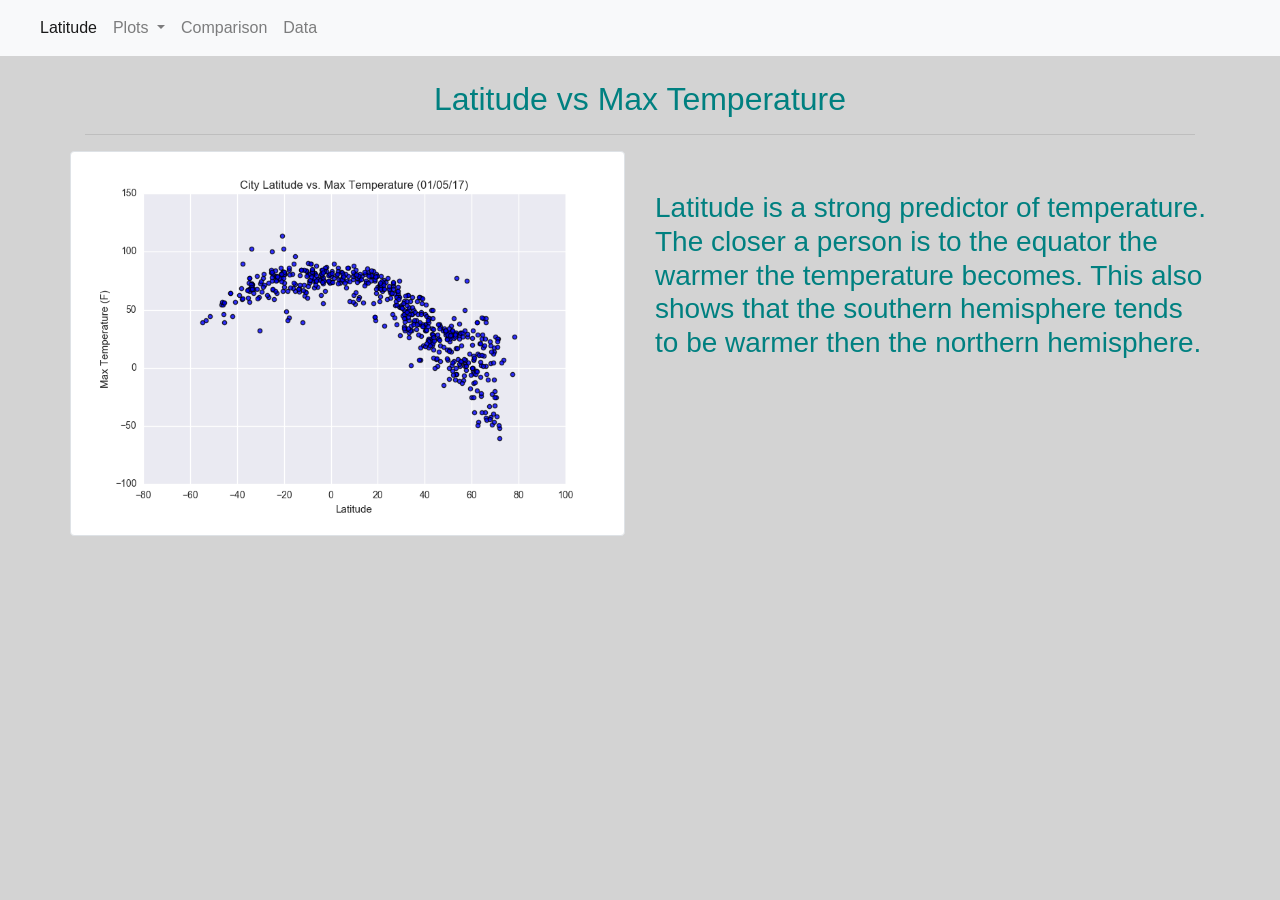
<file: latitude_vs_max_temp.html>
<!DOCTYPE html>

<html lang="en">

    <head>
        <meta charset="utf-8">
        <title>Weather - Latitude vs Max Temperature</title>

        <link rel="stylesheet" href="https://stackpath.bootstrapcdn.com/bootstrap/4.3.1/css/bootstrap.min.css" integrity="sha384-ggOyR0iXCbMQv3Xipma34MD+dH/1fQ784/j6cY/iJTQUOhcWr7x9JvoRxT2MZw1T" crossorigin="anonymous">
  
        <link rel="stylesheet" type="text/css" href="style.css">

    </head>

    <body style = background-color:lightgray>

        <div id="nav-placeholder">
            
        </div>

        
        <div class="container">

            <div class="row">
                <div class="col-md-12">
                    <br>
                    <h2><center>Latitude vs Max Temperature</center></h2>
                    <hr>
            </div>

            <div class="row">
                
                <div class="col-md-6">
                    <a target="_blank" href="Resources/assets/images/Fig1.png">
                    <img src="Resources/assets/images/Fig1.png" class = "img-thumbnail" alt="Latitude vs Temperature" style="width:100%;height:auto">
                    </a>
                </div>
                <div class="col-md-6">
                    <p>
                        <br>
                        <h3>Latitude is a strong predictor of temperature.  The closer a person is to the equator the warmer the temperature becomes.  
                            This also shows that the southern hemisphere tends to be warmer then the northern hemisphere.<h3></p>
                </div>

                
            <hr>
        </div>

      <script src="https://code.jquery.com/jquery-3.3.1.slim.min.js" integrity="sha384-q8i/X+965DzO0rT7abK41JStQIAqVgRVzpbzo5smXKp4YfRvH+8abtTE1Pi6jizo" crossorigin="anonymous"></script>
      <script src="https://cdnjs.cloudflare.com/ajax/libs/popper.js/1.14.7/umd/popper.min.js" integrity="sha384-UO2eT0CpHqdSJQ6hJty5KVphtPhzWj9WO1clHTMGa3JDZwrnQq4sF86dIHNDz0W1" crossorigin="anonymous"></script>
      <script src="https://stackpath.bootstrapcdn.com/bootstrap/4.3.1/js/bootstrap.min.js" integrity="sha384-JjSmVgyd0p3pXB1rRibZUAYoIIy6OrQ6VrjIEaFf/nJGzIxFDsf4x0xIM+B07jRM" crossorigin="anonymous"></script>

      <script src="https://ajax.googleapis.com/ajax/libs/jquery/3.1.0/jquery.min.js"></script>

      
      <script>
        $(function(){
          $("#nav-placeholder").load("nav_bar.html");
        });
      </script>
        

    </body>

</html>
</file>
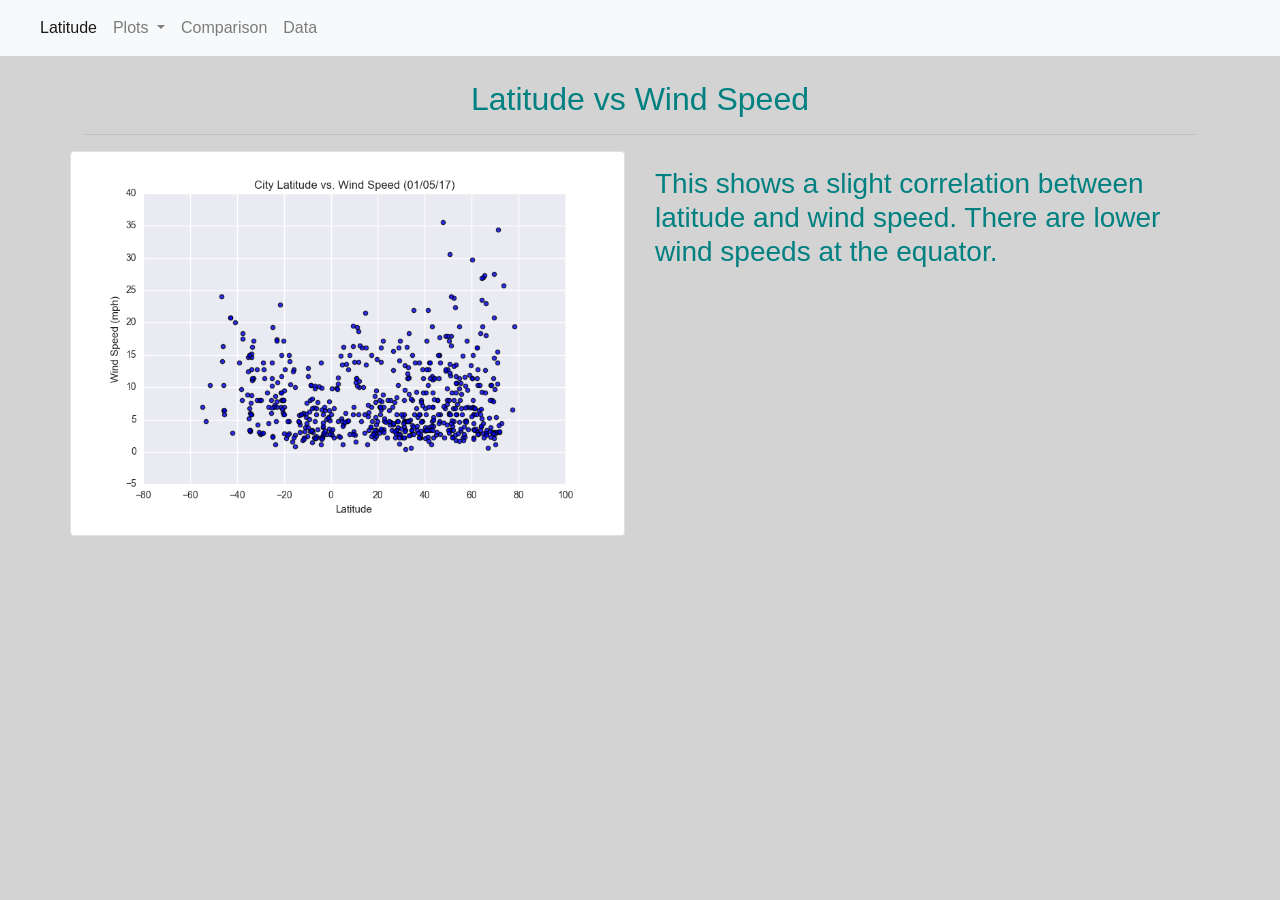
<file: latitude_vs_wind_speed.html>
<!DOCTYPE html>

<html lang="en">

    <head>
        <meta charset="utf-8">
        <title>Weather - Latitude vs Cloudiness</title>

        <link rel="stylesheet" href="https://stackpath.bootstrapcdn.com/bootstrap/4.3.1/css/bootstrap.min.css" integrity="sha384-ggOyR0iXCbMQv3Xipma34MD+dH/1fQ784/j6cY/iJTQUOhcWr7x9JvoRxT2MZw1T" crossorigin="anonymous">
  
        <link rel="stylesheet" type="text/css" href="style.css">

    </head>

    <body style = background-color:lightgray>

        <div id="nav-placeholder">
            
        </div>

        
        <div class="container">

            <div class="row">
                <div class="col-md-12">
                    <br>
                    <h2><center>Latitude vs Wind Speed</center></h2>
                    <hr>
            </div>

            <div class="row">
                
                <div class="col-md-6">
                    <a target="_blank" href="Resources/assets/images/Fig4.png">
                    <img src="Resources/assets/images/Fig4.png" class = "img-thumbnail" alt="Latitude vs Wind Speed" style="width:100%;height:auto">
                    </a>
                </div>
                <div class="col-md-6">
                    <p>
                        <h3>This shows a slight correlation between latitude and wind speed.
                            There are lower wind speeds at the equator.<h3></p>
                </div>

                
            <hr>
        </div>

      <script src="https://code.jquery.com/jquery-3.3.1.slim.min.js" integrity="sha384-q8i/X+965DzO0rT7abK41JStQIAqVgRVzpbzo5smXKp4YfRvH+8abtTE1Pi6jizo" crossorigin="anonymous"></script>
      <script src="https://cdnjs.cloudflare.com/ajax/libs/popper.js/1.14.7/umd/popper.min.js" integrity="sha384-UO2eT0CpHqdSJQ6hJty5KVphtPhzWj9WO1clHTMGa3JDZwrnQq4sF86dIHNDz0W1" crossorigin="anonymous"></script>
      <script src="https://stackpath.bootstrapcdn.com/bootstrap/4.3.1/js/bootstrap.min.js" integrity="sha384-JjSmVgyd0p3pXB1rRibZUAYoIIy6OrQ6VrjIEaFf/nJGzIxFDsf4x0xIM+B07jRM" crossorigin="anonymous"></script>

      <script src="https://ajax.googleapis.com/ajax/libs/jquery/3.1.0/jquery.min.js"></script>

      
      <script>
        $(function(){
          $("#nav-placeholder").load("nav_bar.html");
        });
      </script>
        

    </body>

</html>
</file>
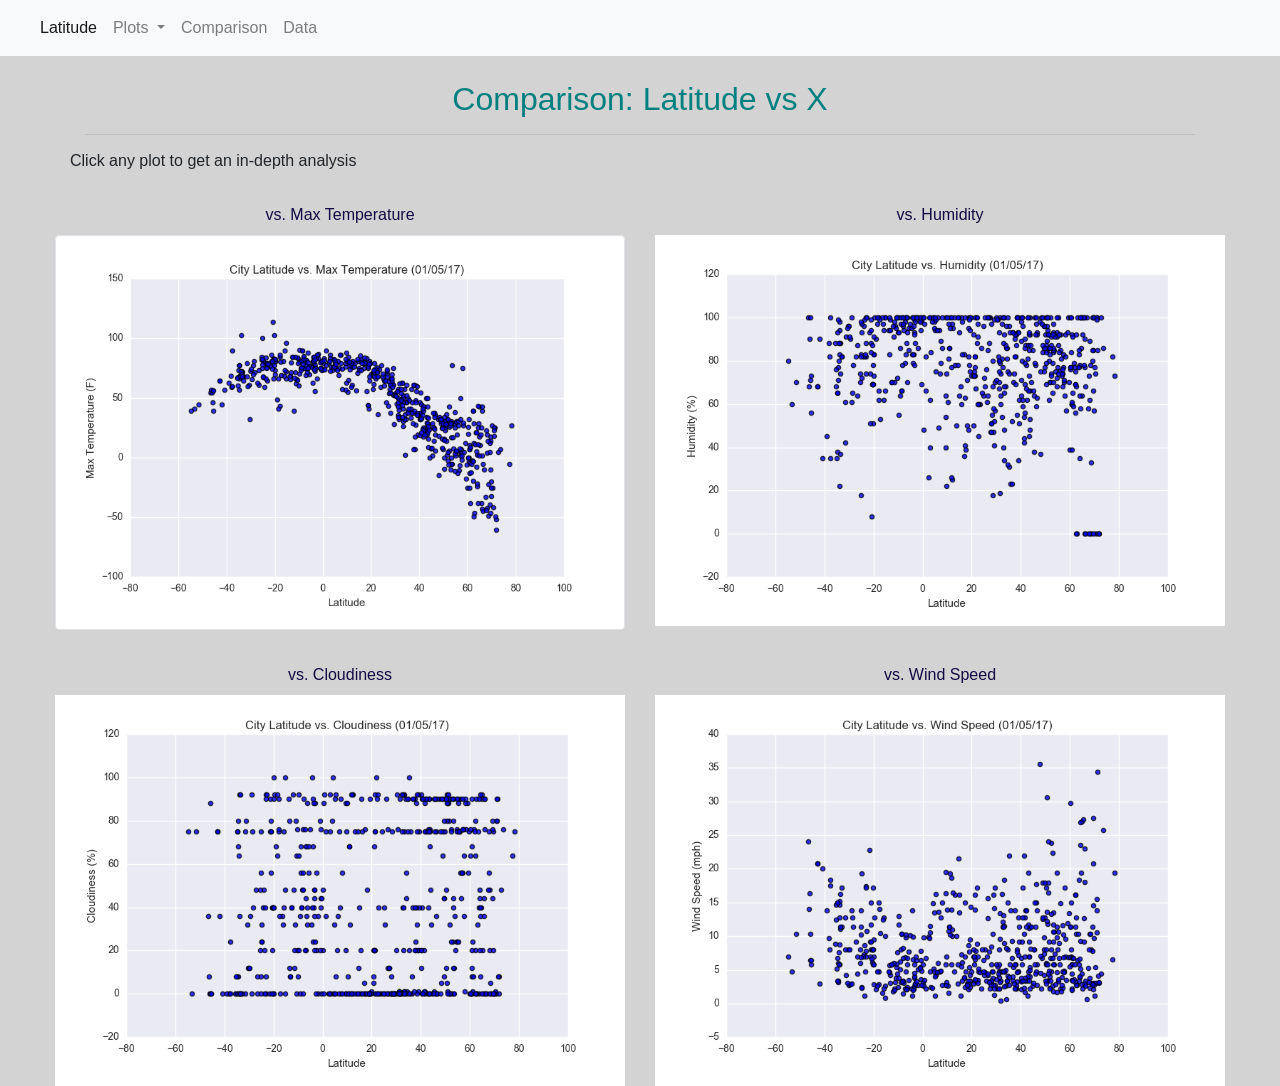
<file: Resources/Project/comparison.html>
<!DOCTYPE html>

<html lang="en">

    <head>
        <meta charset="utf-8">
        <title>Comparisons</title>

        <link rel="stylesheet" href="https://stackpath.bootstrapcdn.com/bootstrap/4.3.1/css/bootstrap.min.css" integrity="sha384-ggOyR0iXCbMQv3Xipma34MD+dH/1fQ784/j6cY/iJTQUOhcWr7x9JvoRxT2MZw1T" crossorigin="anonymous">
  
        <link rel="stylesheet" type="text/css" href="style.css">

    </head>

    <body style = background-color:lightgray>

        <div id="nav-placeholder">
            
        </div>



        <div class="container">

            <div class="row">
                <div class="col-md-12">
                    <br>
                    <h2>Comparison: Latitude vs X </h2>
                    <hr>
            </div>

            <div class="row">
                <div class="col-md-12">

                    <h6>Click any plot to get an in-depth analysis</h6>
                    <br>
            </div>


            <div class="row">
                <div class="col-md-6">
                    <a target="_blank" href="latitude_vs_max_temp.html">
                    <label class="compare-label">vs. Max Temperature</label>
                    <img src="../assets/images/Fig1.png" class = "img-thumbnail" alt="Latitude vs Temperature" style="width:100%;height:auto;">
                    </a>
                </div>

                <div class="col-md-6">
                    <a target="_blank" href="latitude_vs_humidity.html">
                    <label class="compare-label">vs. Humidity</label>
                    <img src="../assets/images/Fig2.png" alt="Latitude vs Humidity" style="width:100%;height:auto;">
                    </a>
                </div>
            </div>

            <hr>

            <div class="row">
                <div class="col-md-6">
                    <a target="_blank" href="latitude_vs_cloudiness.html">
                    <label class="compare-label">vs. Cloudiness</label>
                    <img src="../assets/images/Fig3.png" alt="Latitude vs Cloudiness" style="width:100%;height:auto;">
                    </a>
                </div>

                <div class="col-md-6">
                    <a target="_blank" href="latitude_vs_wind_speed.html">
                    <label class="compare-label">vs. Wind Speed</label>
                    <img src="../assets/images/Fig4.png" alt="Latitude vs Wind Speed" style="width:100%;height:auto;">
                    </a>
                </div>
            </div>
        </div>

      <script src="https://code.jquery.com/jquery-3.3.1.slim.min.js" integrity="sha384-q8i/X+965DzO0rT7abK41JStQIAqVgRVzpbzo5smXKp4YfRvH+8abtTE1Pi6jizo" crossorigin="anonymous"></script>
      <script src="https://cdnjs.cloudflare.com/ajax/libs/popper.js/1.14.7/umd/popper.min.js" integrity="sha384-UO2eT0CpHqdSJQ6hJty5KVphtPhzWj9WO1clHTMGa3JDZwrnQq4sF86dIHNDz0W1" crossorigin="anonymous"></script>
      <script src="https://stackpath.bootstrapcdn.com/bootstrap/4.3.1/js/bootstrap.min.js" integrity="sha384-JjSmVgyd0p3pXB1rRibZUAYoIIy6OrQ6VrjIEaFf/nJGzIxFDsf4x0xIM+B07jRM" crossorigin="anonymous"></script>

      <script src="https://ajax.googleapis.com/ajax/libs/jquery/3.1.0/jquery.min.js"></script>


      <script>
        $( document ).ready(function() {
          $("#nav-placeholder").load("nav_bar.html");
        });
      </script>

    </body>

</html>
</file>
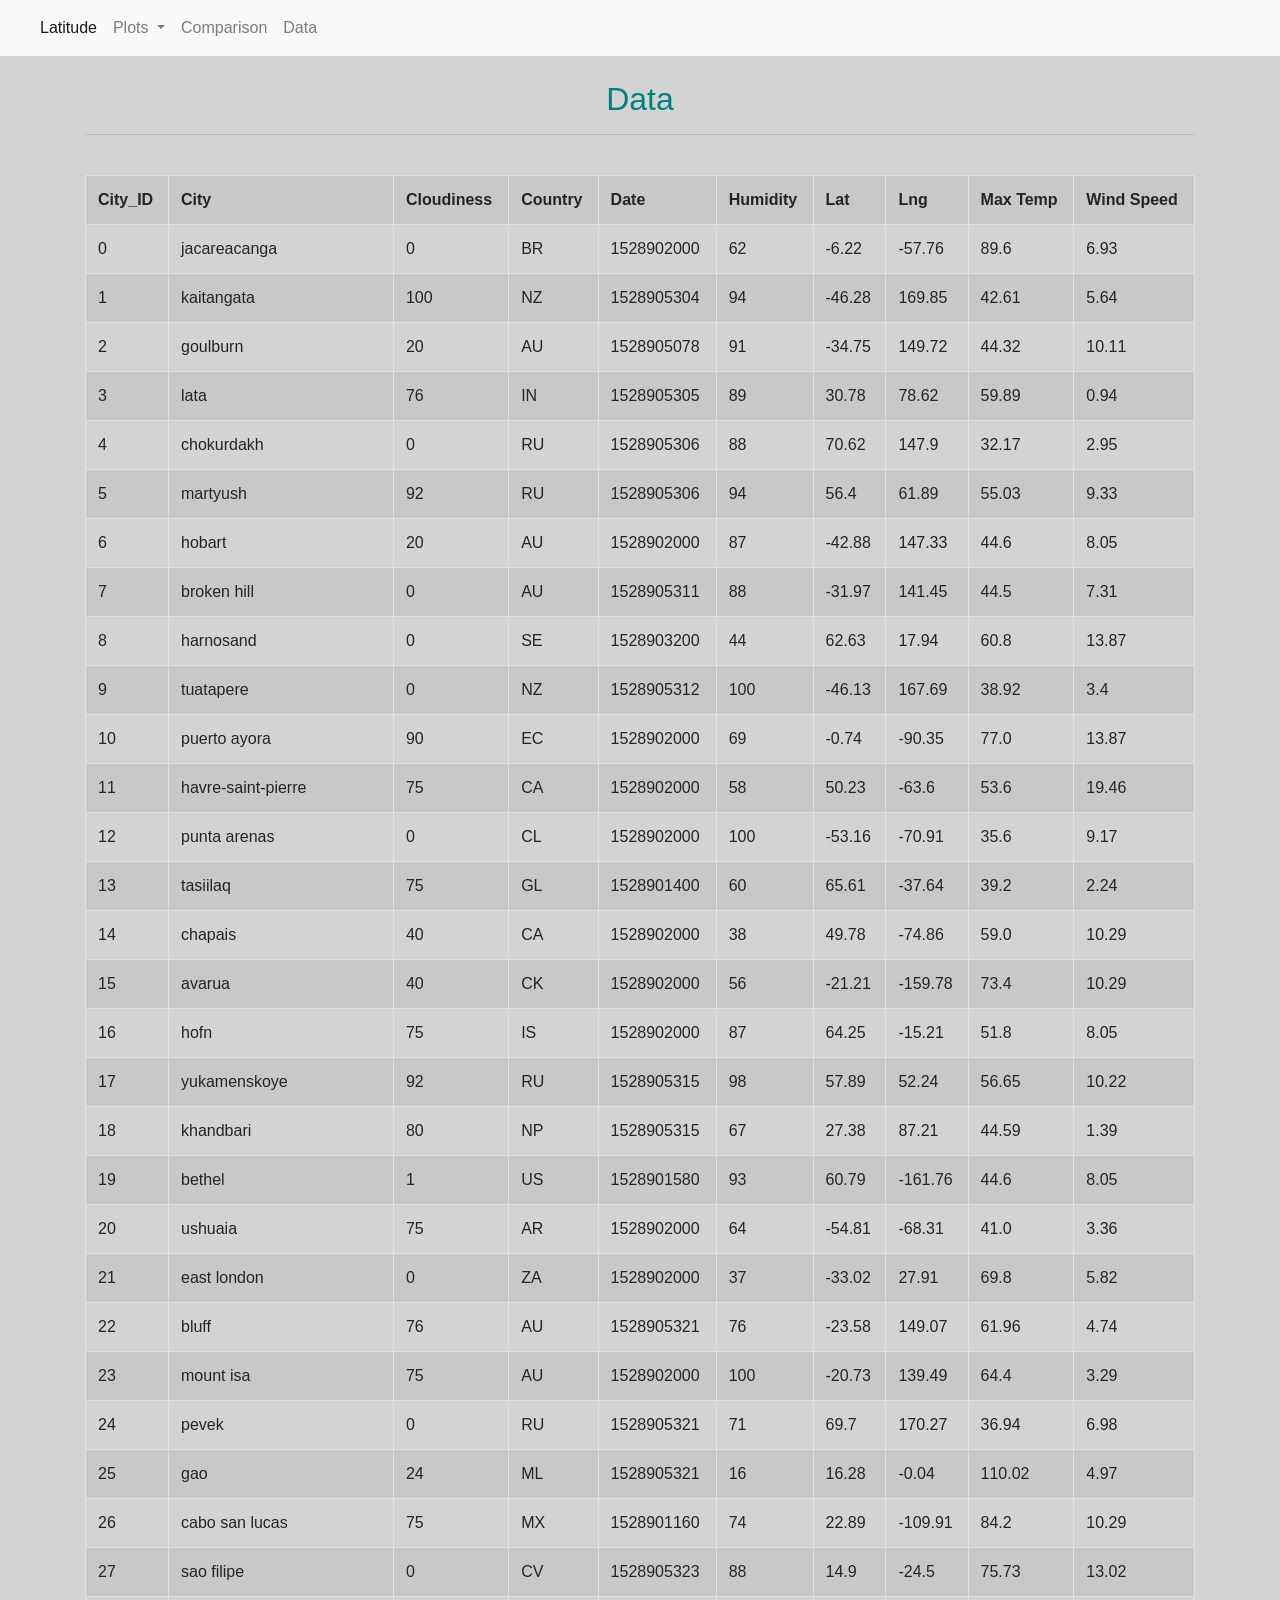
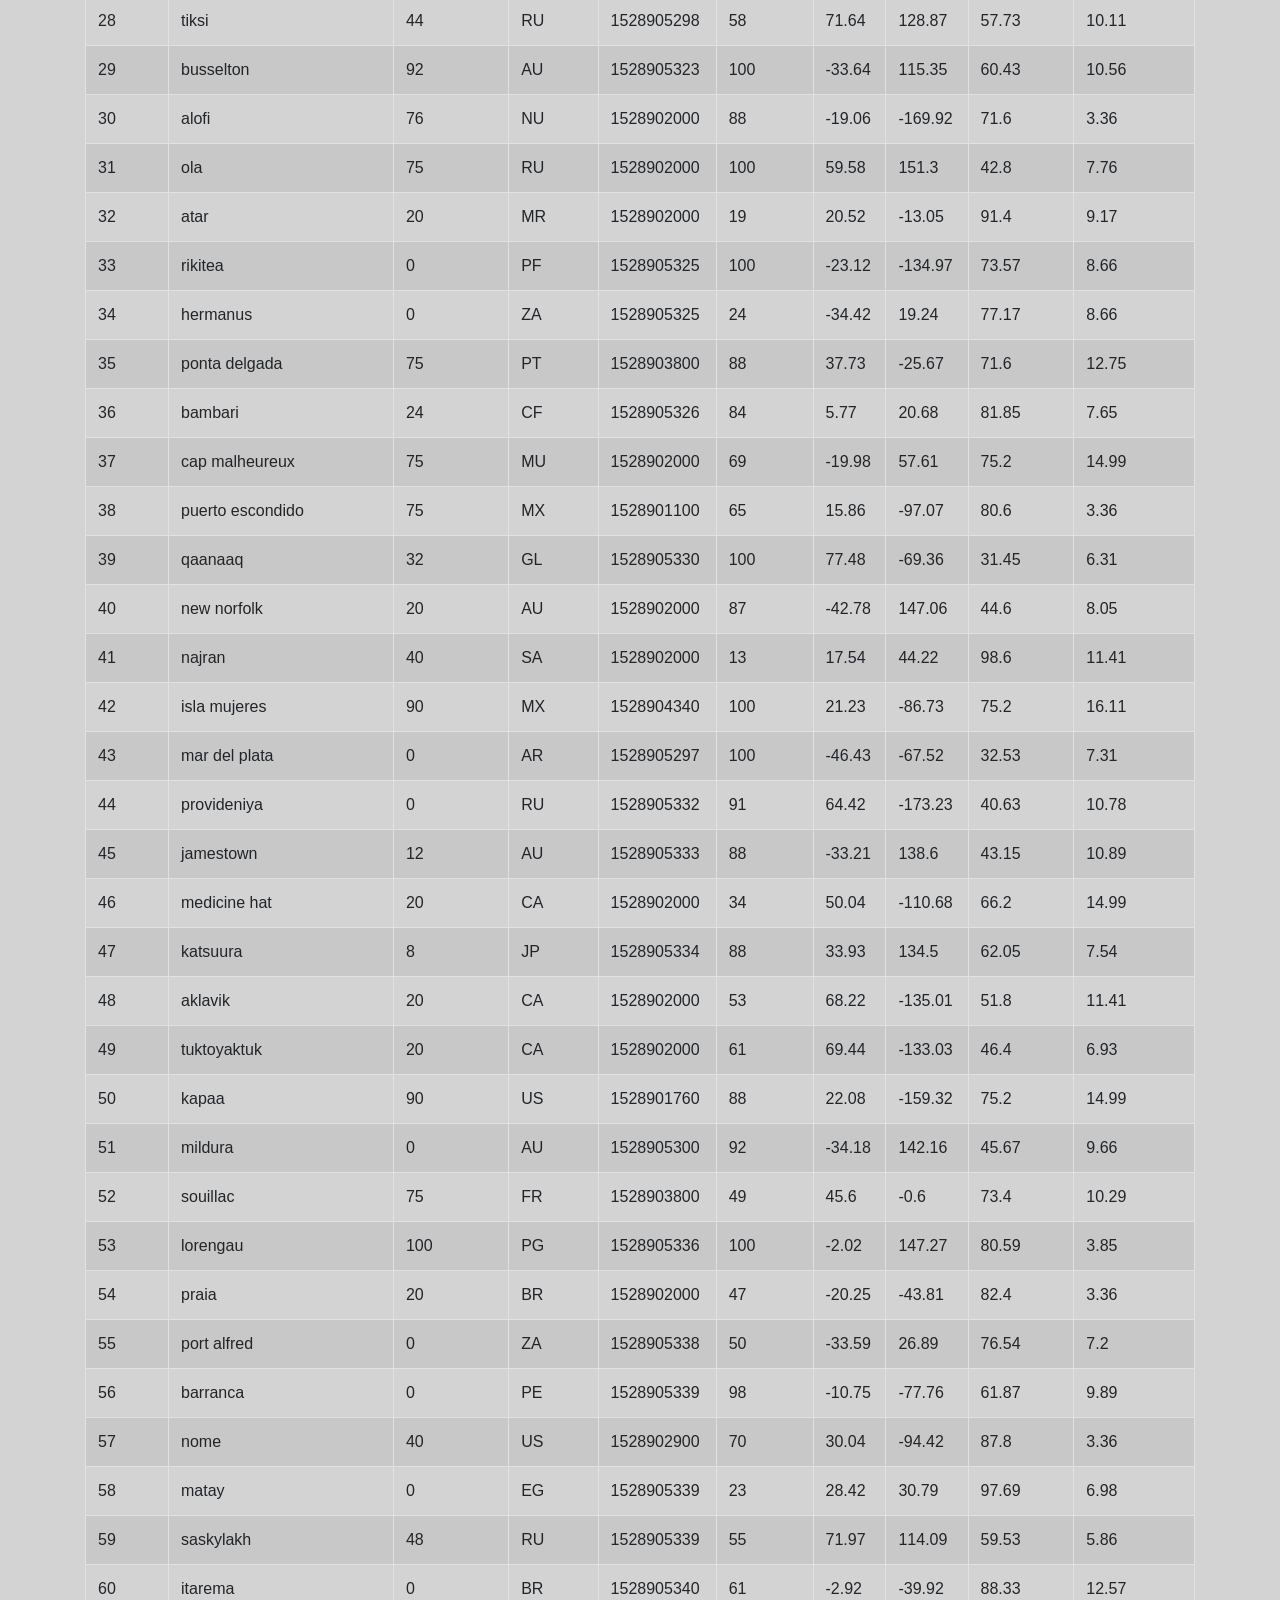
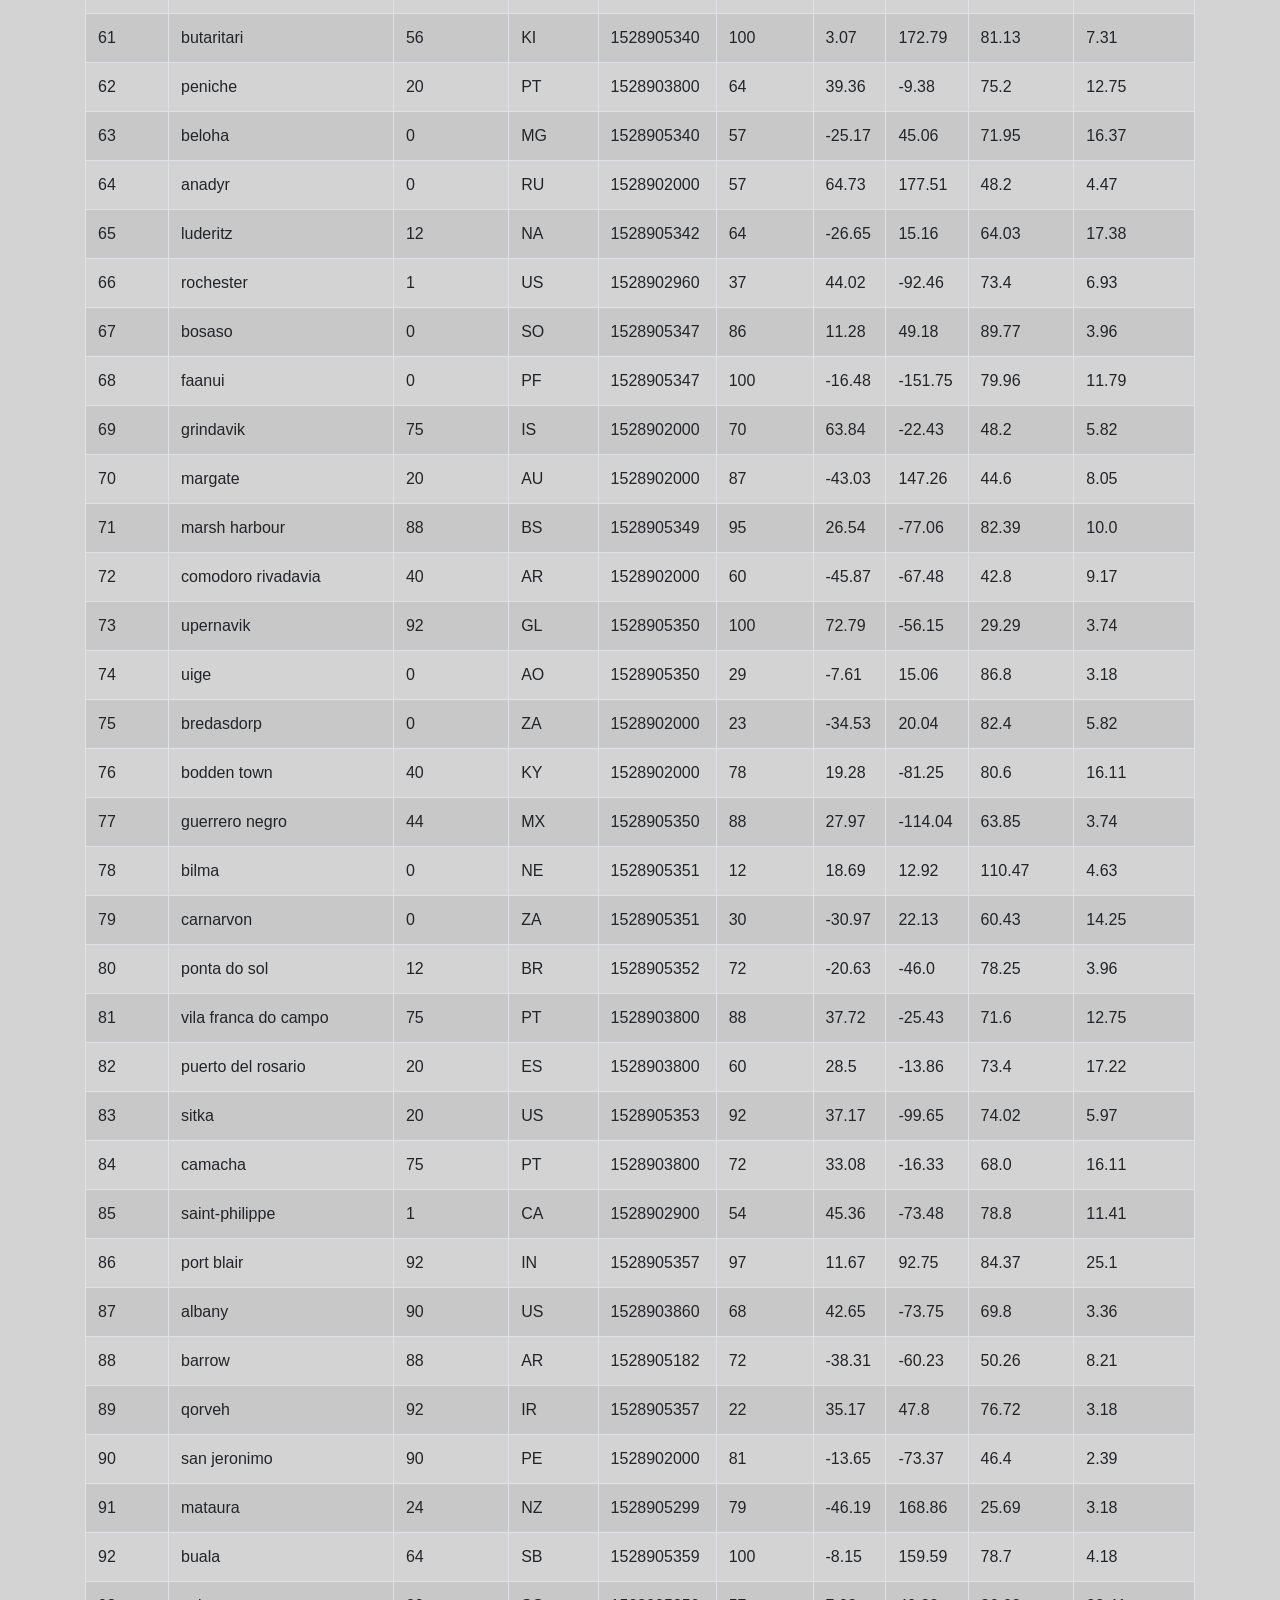
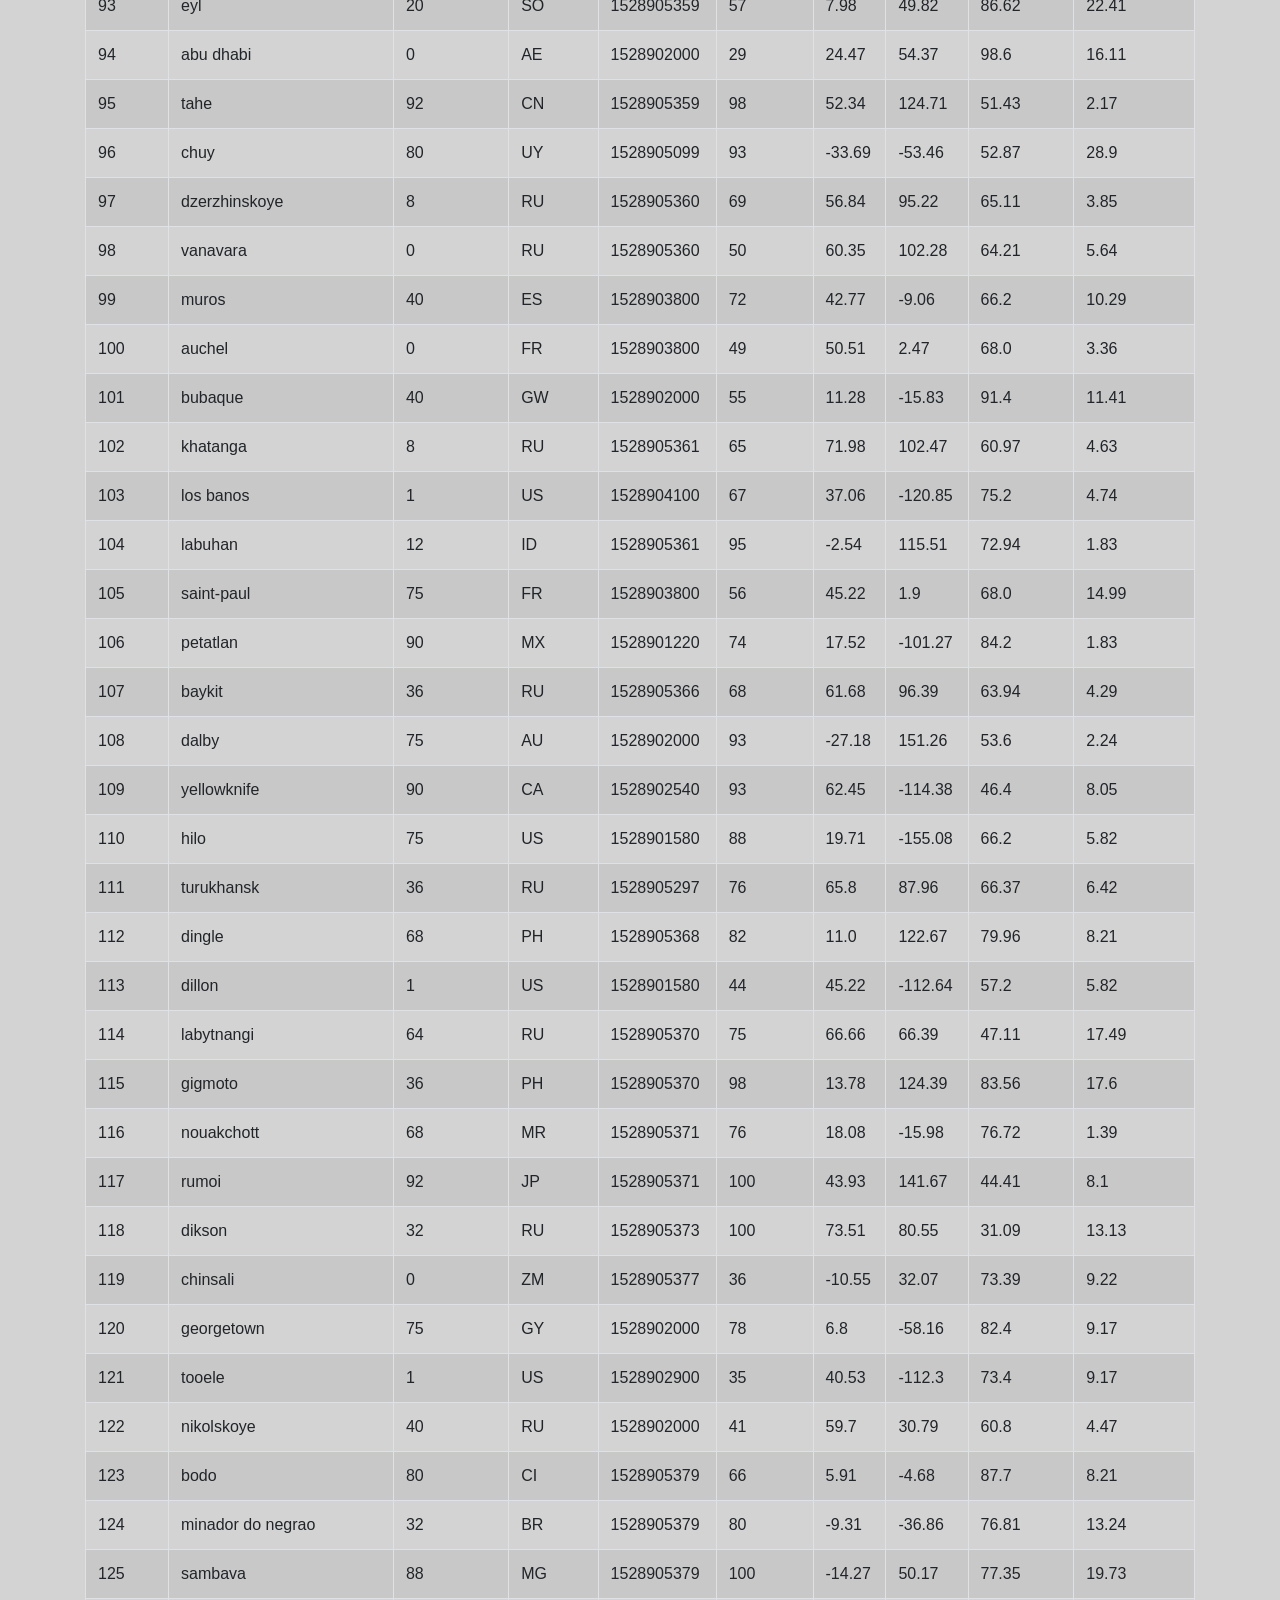
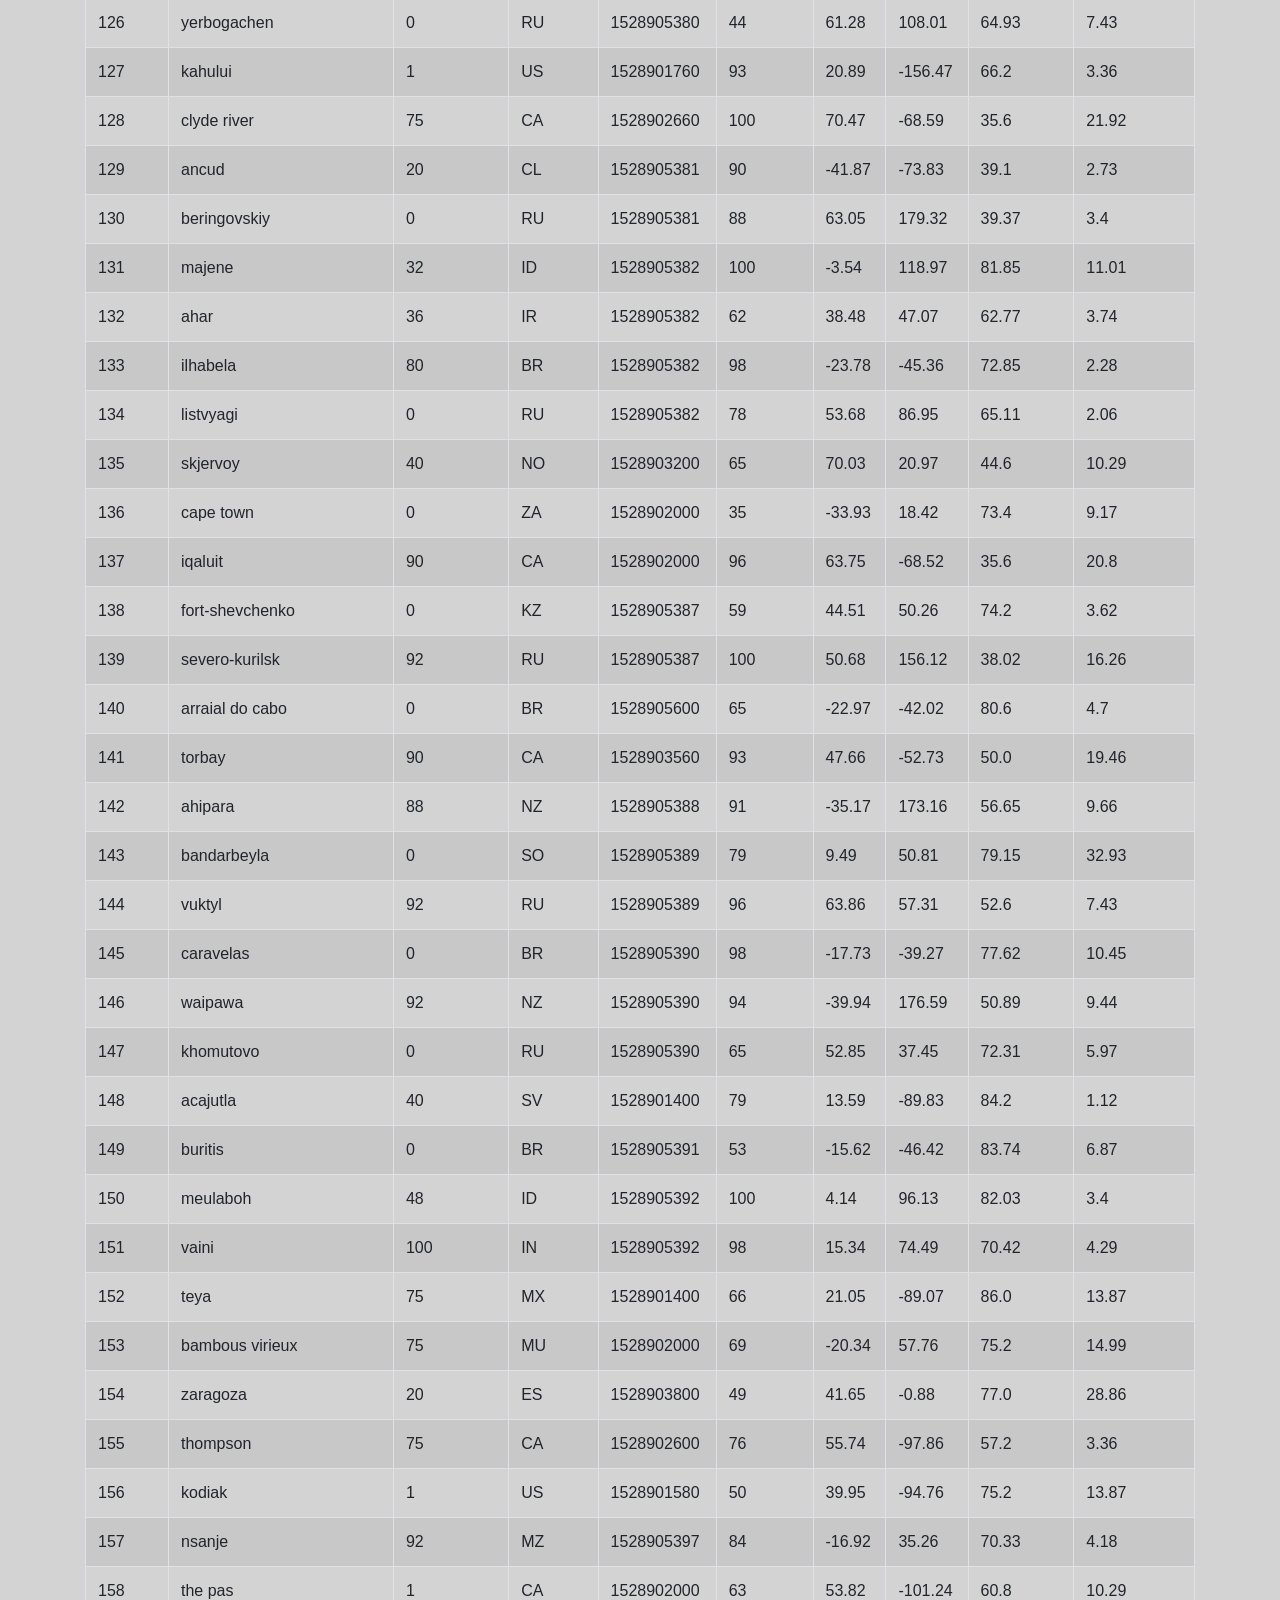
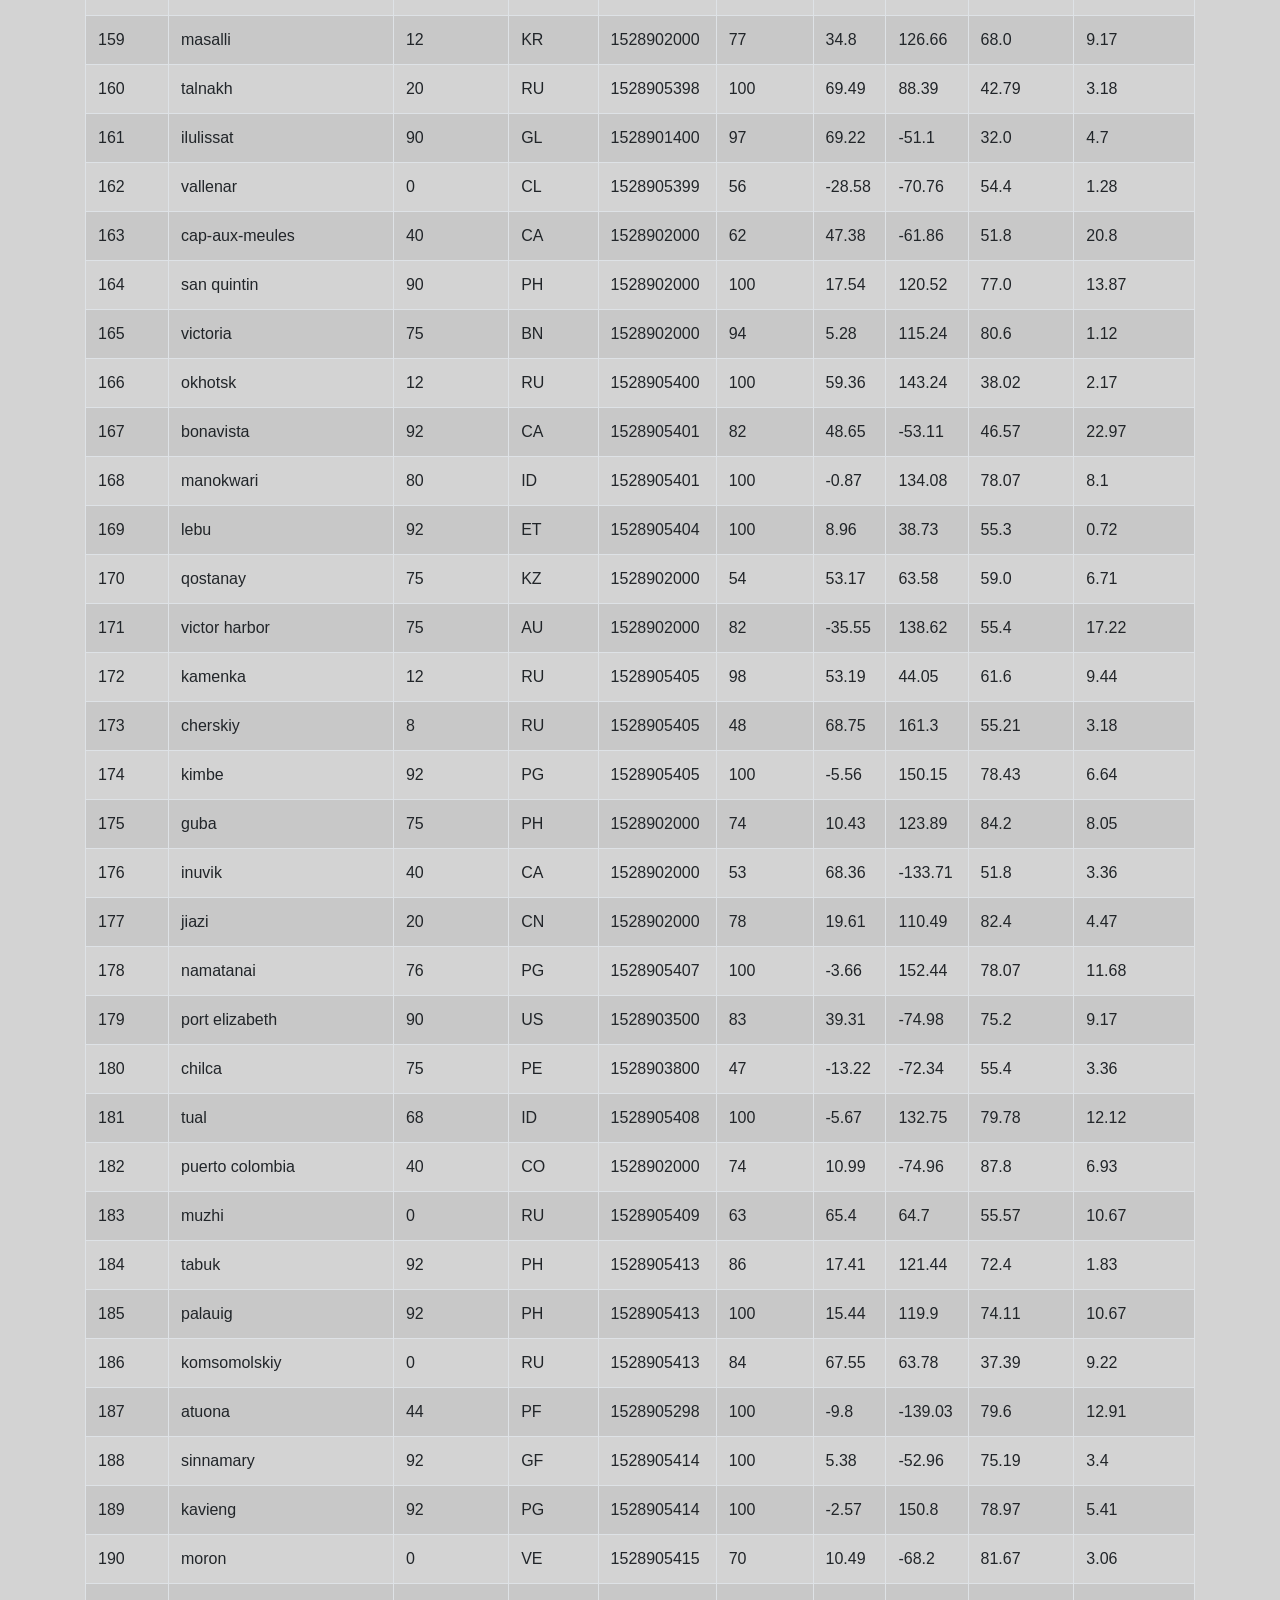
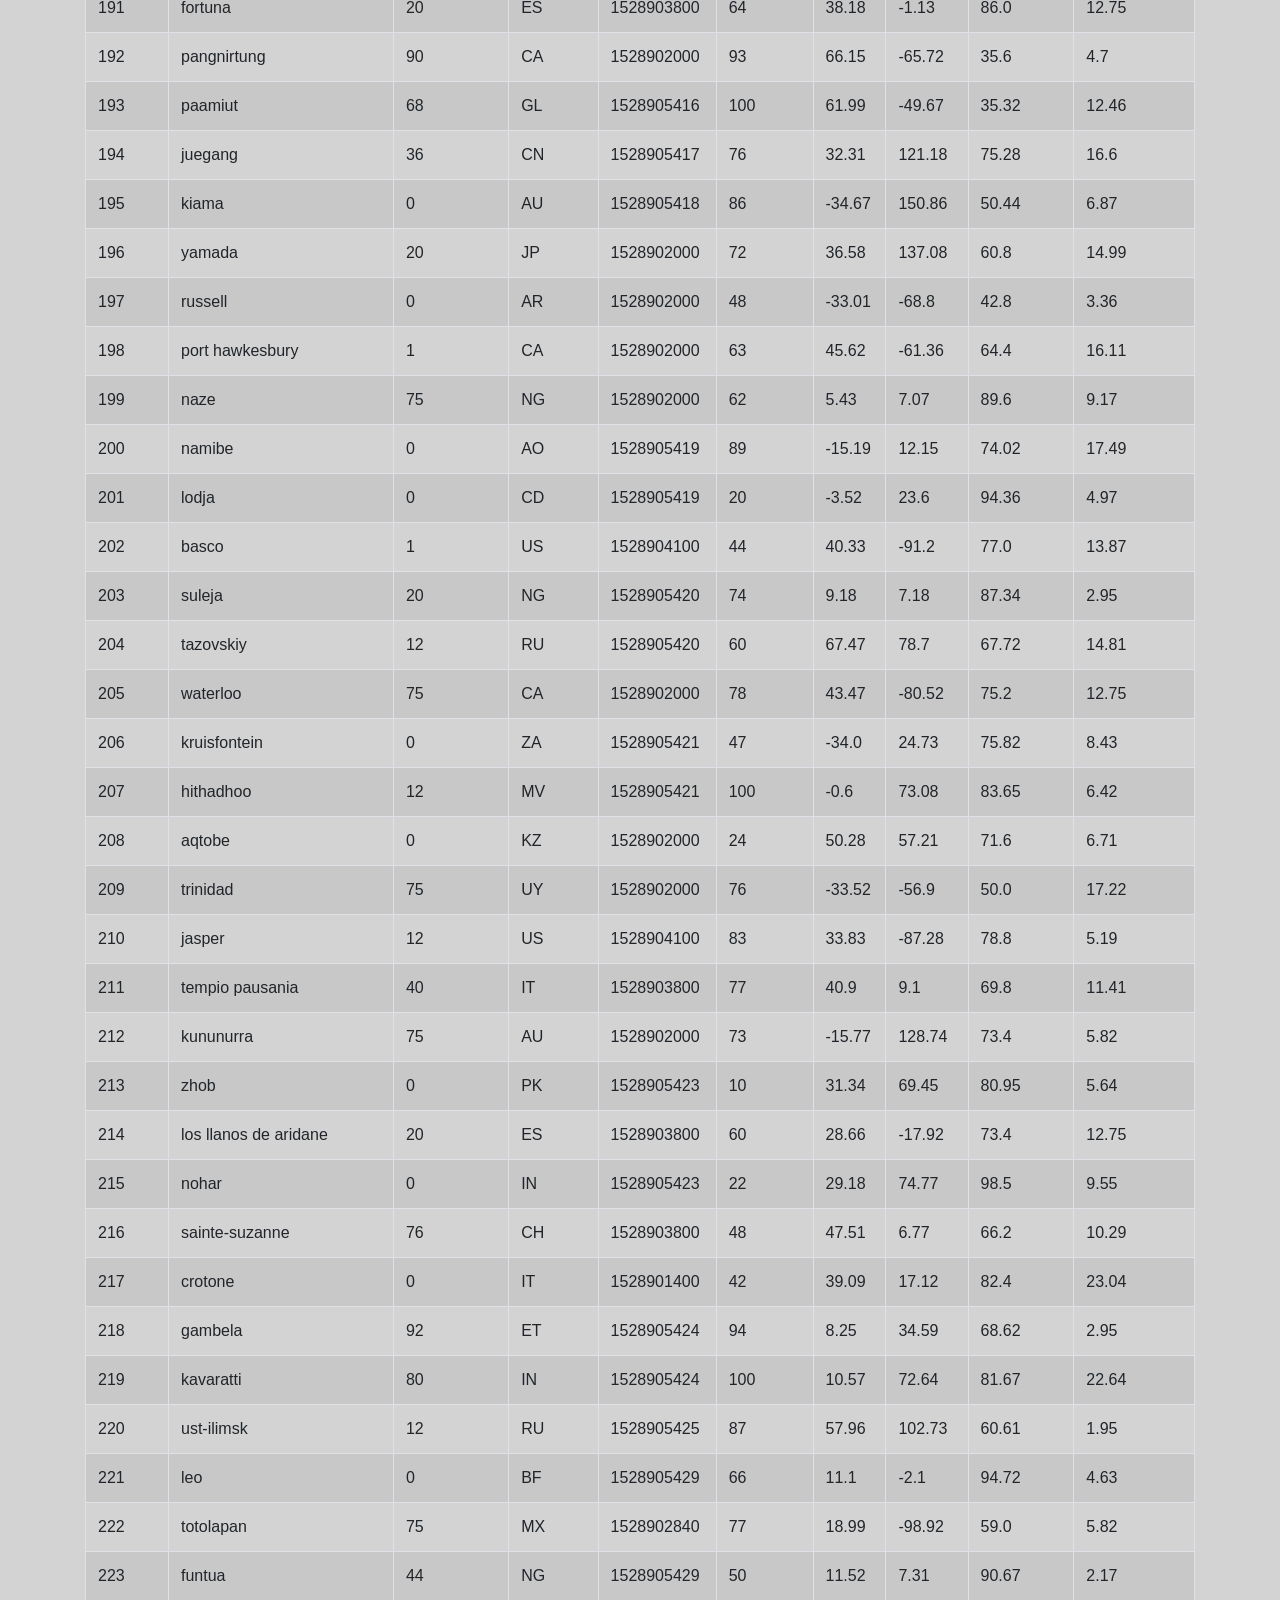
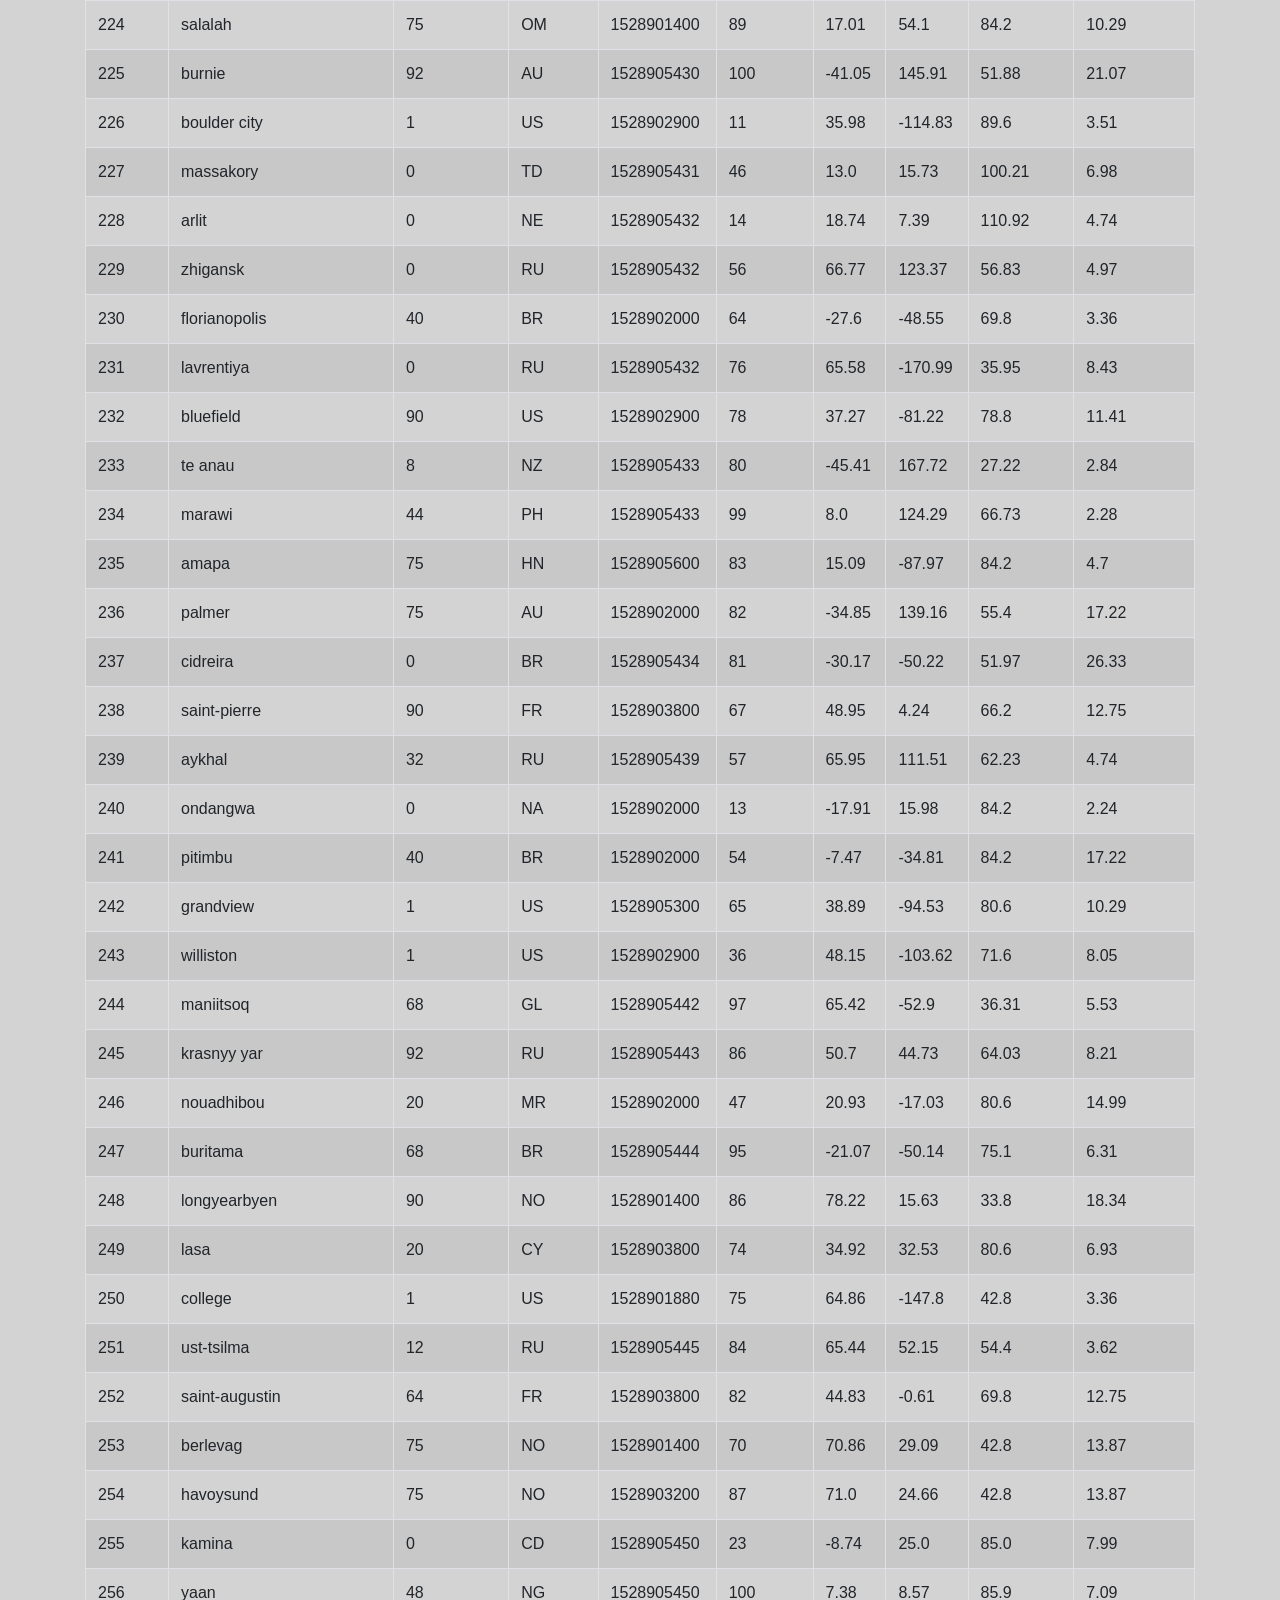
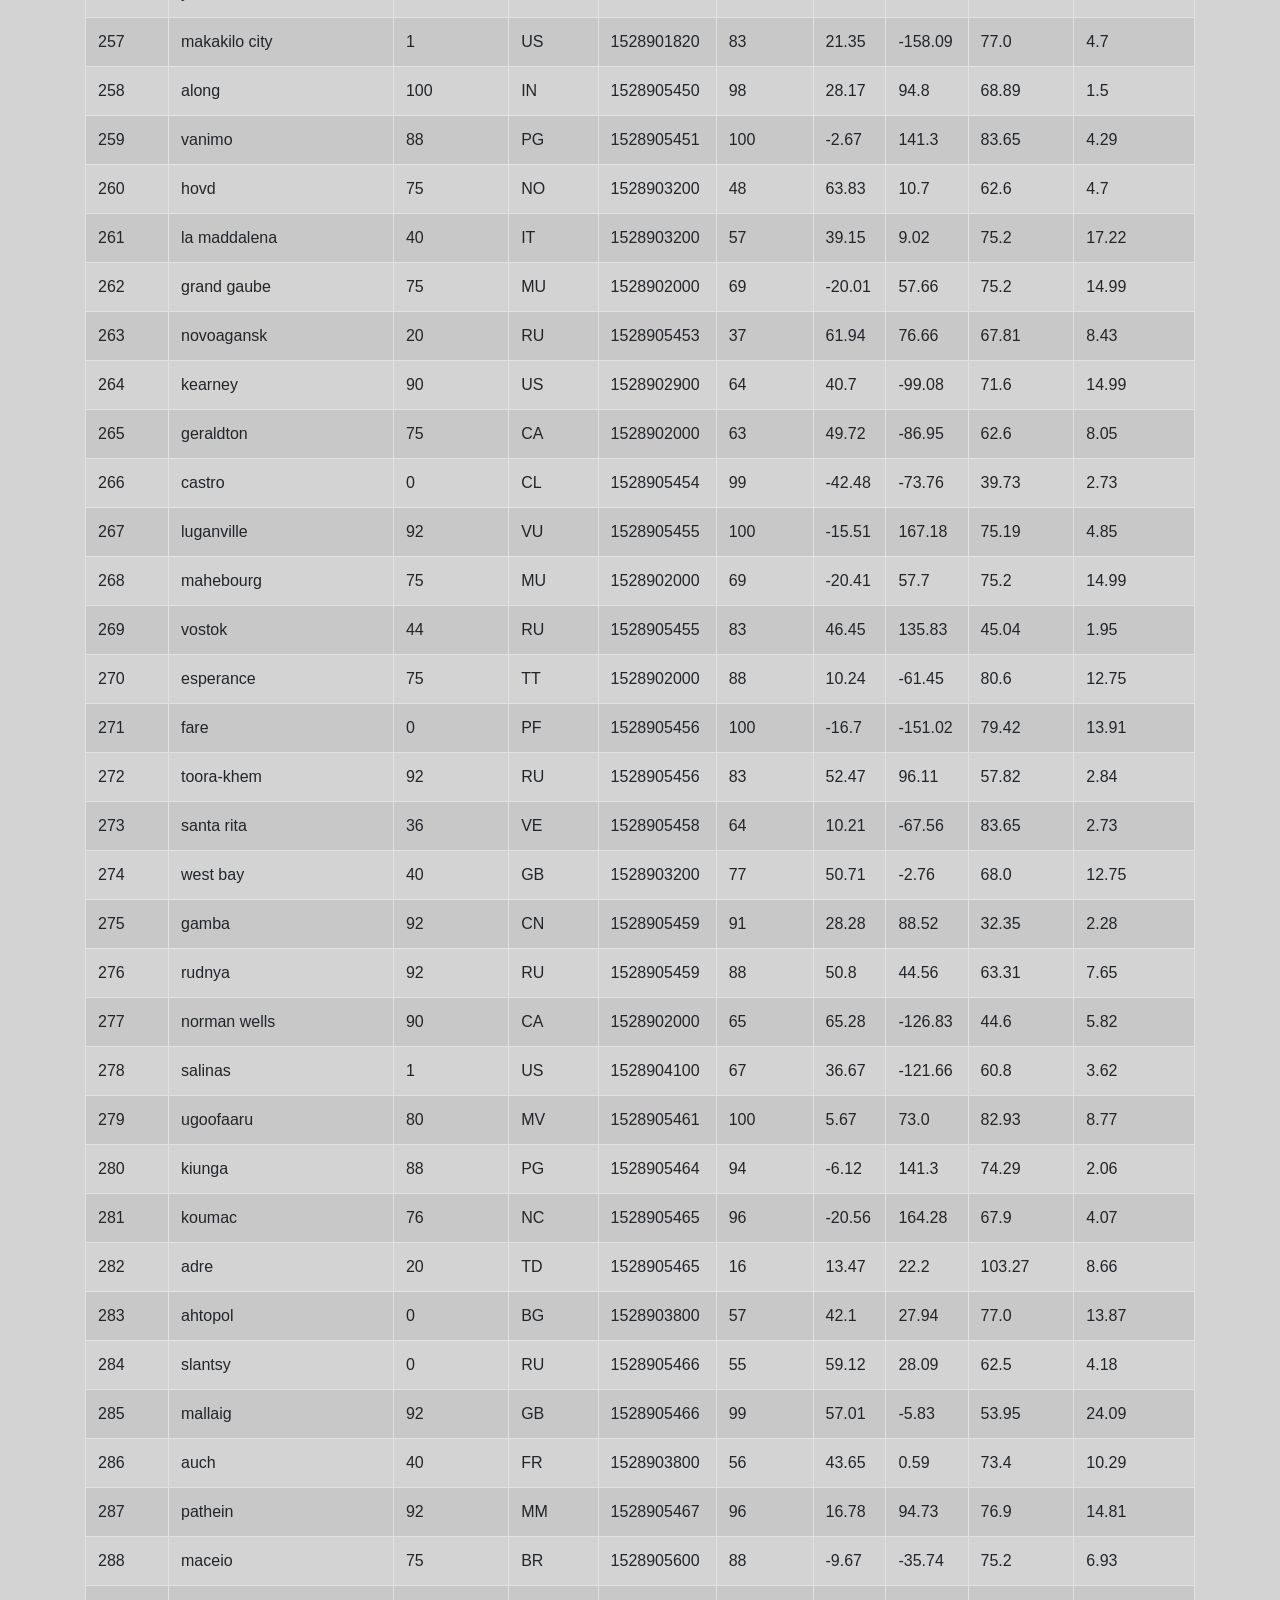
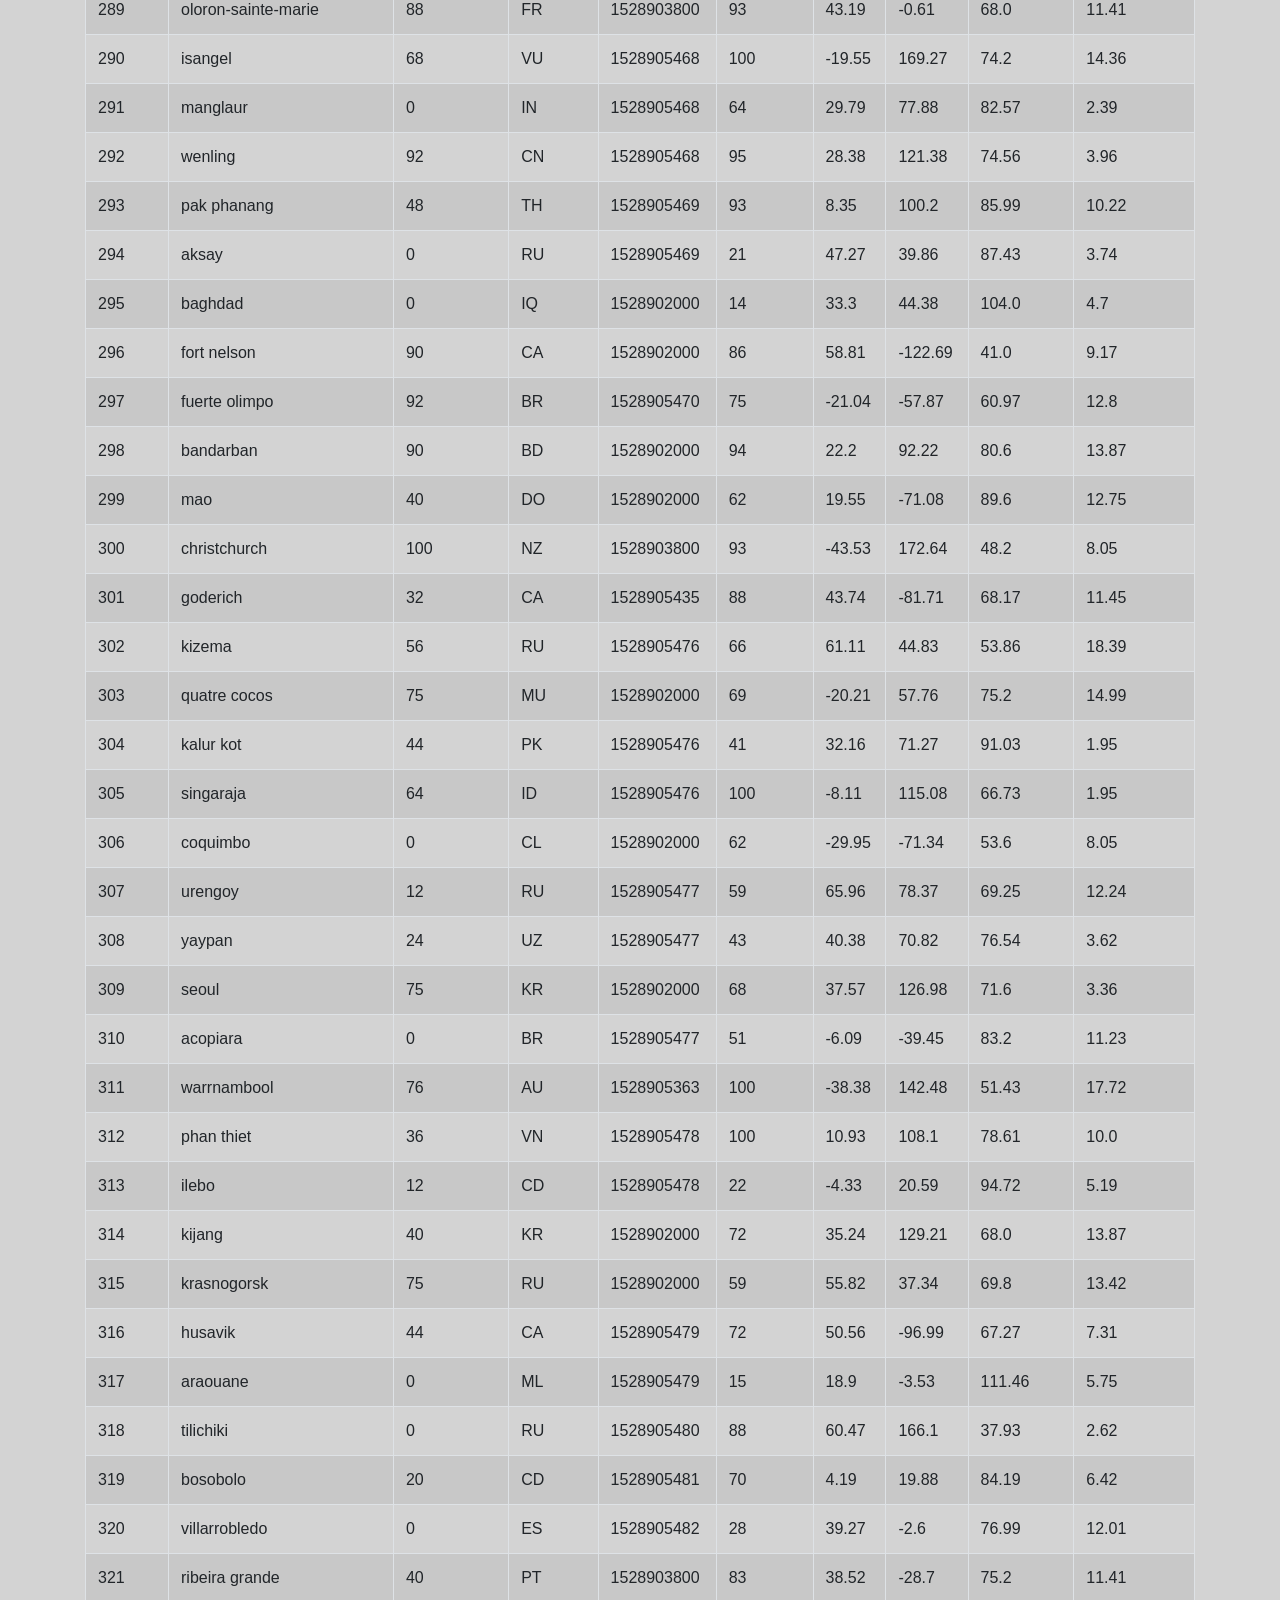
<file: Resources/Project/data_page.html>
<!DOCTYPE html>

<html lang="en">

    <head>
        <meta charset="utf-8">
        <title>Comparisons</title>

        <link rel="stylesheet" href="https://stackpath.bootstrapcdn.com/bootstrap/4.3.1/css/bootstrap.min.css" integrity="sha384-ggOyR0iXCbMQv3Xipma34MD+dH/1fQ784/j6cY/iJTQUOhcWr7x9JvoRxT2MZw1T" crossorigin="anonymous">
  
        <link rel="stylesheet" type="text/css" href="style.css">

    </head>

    <body style = background-color:lightgray>

        <div id="nav-placeholder">           
        </div>


        <div class="container">
            <br>
            <h2>Data</h2>
            <hr>
            <br>
            <div class="table-responsive-md">
                <table class="table">
                    <div id="cities_table">
                    </div>
                </table>
            </div>
        </div>


      <script src="https://code.jquery.com/jquery-3.3.1.slim.min.js" integrity="sha384-q8i/X+965DzO0rT7abK41JStQIAqVgRVzpbzo5smXKp4YfRvH+8abtTE1Pi6jizo" crossorigin="anonymous"></script>
      <script src="https://cdnjs.cloudflare.com/ajax/libs/popper.js/1.14.7/umd/popper.min.js" integrity="sha384-UO2eT0CpHqdSJQ6hJty5KVphtPhzWj9WO1clHTMGa3JDZwrnQq4sF86dIHNDz0W1" crossorigin="anonymous"></script>
      <script src="https://stackpath.bootstrapcdn.com/bootstrap/4.3.1/js/bootstrap.min.js" integrity="sha384-JjSmVgyd0p3pXB1rRibZUAYoIIy6OrQ6VrjIEaFf/nJGzIxFDsf4x0xIM+B07jRM" crossorigin="anonymous"></script>

      <script src="https://ajax.googleapis.com/ajax/libs/jquery/3.1.0/jquery.min.js"></script>


      
      <script>
        $( document ).ready(function() {
          $("#nav-placeholder").load("nav_bar.html");
        });
      </script>
      

    </body>

</html>


<script>
    $(document).ready(function(){
                
        $.ajax({
            url:"../cities.csv",
            dataType:"text",
            success:function(data)
            {
                var cities_data = data.split(/\r?\n|\r/);
                var table_data = '<table class="table table-bordered table-striped">';
                for(var count = 0; count<cities_data.length; count++)
                {
                    var cell_data = cities_data[count].split(",");
                    table_data += '<tr>';
                    for(var cell_count=0; cell_count<cell_data.length; cell_count++)
                    {
                        if(count === 0)
                        {
                        table_data += '<th>'+cell_data[cell_count]+'</th>';
                        }
                        else
                        {
                        table_data += '<td>'+cell_data[cell_count]+'</td>';
                        }
                    }
                    table_data += '</tr>';
                }
                table_data += '</table>';
                 $('#cities_table').html(table_data);
            },
            error:function(data)
            {
                alert("so sad");
            }
        });
        
    });
    </script>
</file>
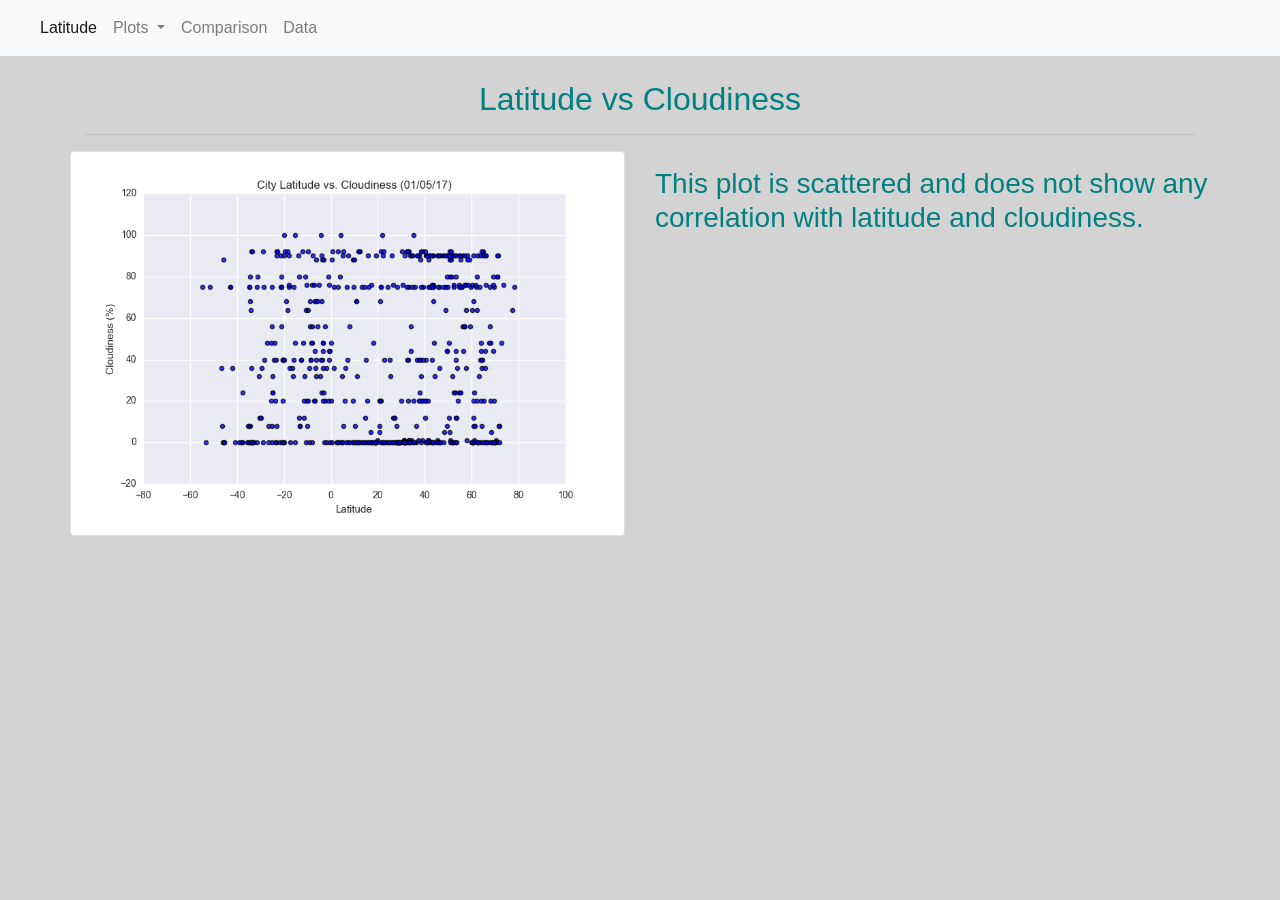
<file: Resources/Project/latitude_vs_cloudiness.html>
<!DOCTYPE html>

<html lang="en">

    <head>
        <meta charset="utf-8">
        <title>Weather - Latitude vs Cloudiness</title>

        <link rel="stylesheet" href="https://stackpath.bootstrapcdn.com/bootstrap/4.3.1/css/bootstrap.min.css" integrity="sha384-ggOyR0iXCbMQv3Xipma34MD+dH/1fQ784/j6cY/iJTQUOhcWr7x9JvoRxT2MZw1T" crossorigin="anonymous">
  
        <link rel="stylesheet" type="text/css" href="style.css">

    </head>

    <body style = background-color:lightgray>

        <div id="nav-placeholder">
            
        </div>

        
        <div class="container">

            <div class="row">
                <div class="col-md-12">
                    <br>
                    <h2><center>Latitude vs Cloudiness</center></h2>
                    <hr>
            </div>

            <div class="row">
                
                <div class="col-md-6">
                    <a target="_blank" href="../assets/images/Fig3.png">
                    <img src="../assets/images/Fig3.png" class = "img-thumbnail" alt="Latitude vs Cloudiness" style="width:100%;height:auto">
                    </a>
                </div>
                <div class="col-md-6">
                    <p>
                        <h3>This plot is scattered and does not show any correlation with latitude and cloudiness.<h3></p>
                </div>

                
            <hr>
        </div>

      <script src="https://code.jquery.com/jquery-3.3.1.slim.min.js" integrity="sha384-q8i/X+965DzO0rT7abK41JStQIAqVgRVzpbzo5smXKp4YfRvH+8abtTE1Pi6jizo" crossorigin="anonymous"></script>
      <script src="https://cdnjs.cloudflare.com/ajax/libs/popper.js/1.14.7/umd/popper.min.js" integrity="sha384-UO2eT0CpHqdSJQ6hJty5KVphtPhzWj9WO1clHTMGa3JDZwrnQq4sF86dIHNDz0W1" crossorigin="anonymous"></script>
      <script src="https://stackpath.bootstrapcdn.com/bootstrap/4.3.1/js/bootstrap.min.js" integrity="sha384-JjSmVgyd0p3pXB1rRibZUAYoIIy6OrQ6VrjIEaFf/nJGzIxFDsf4x0xIM+B07jRM" crossorigin="anonymous"></script>

      <script src="https://ajax.googleapis.com/ajax/libs/jquery/3.1.0/jquery.min.js"></script>

      
      <script>
        $(function(){
          $("#nav-placeholder").load("nav_bar.html");
        });
      </script>
        

    </body>

</html>
</file>
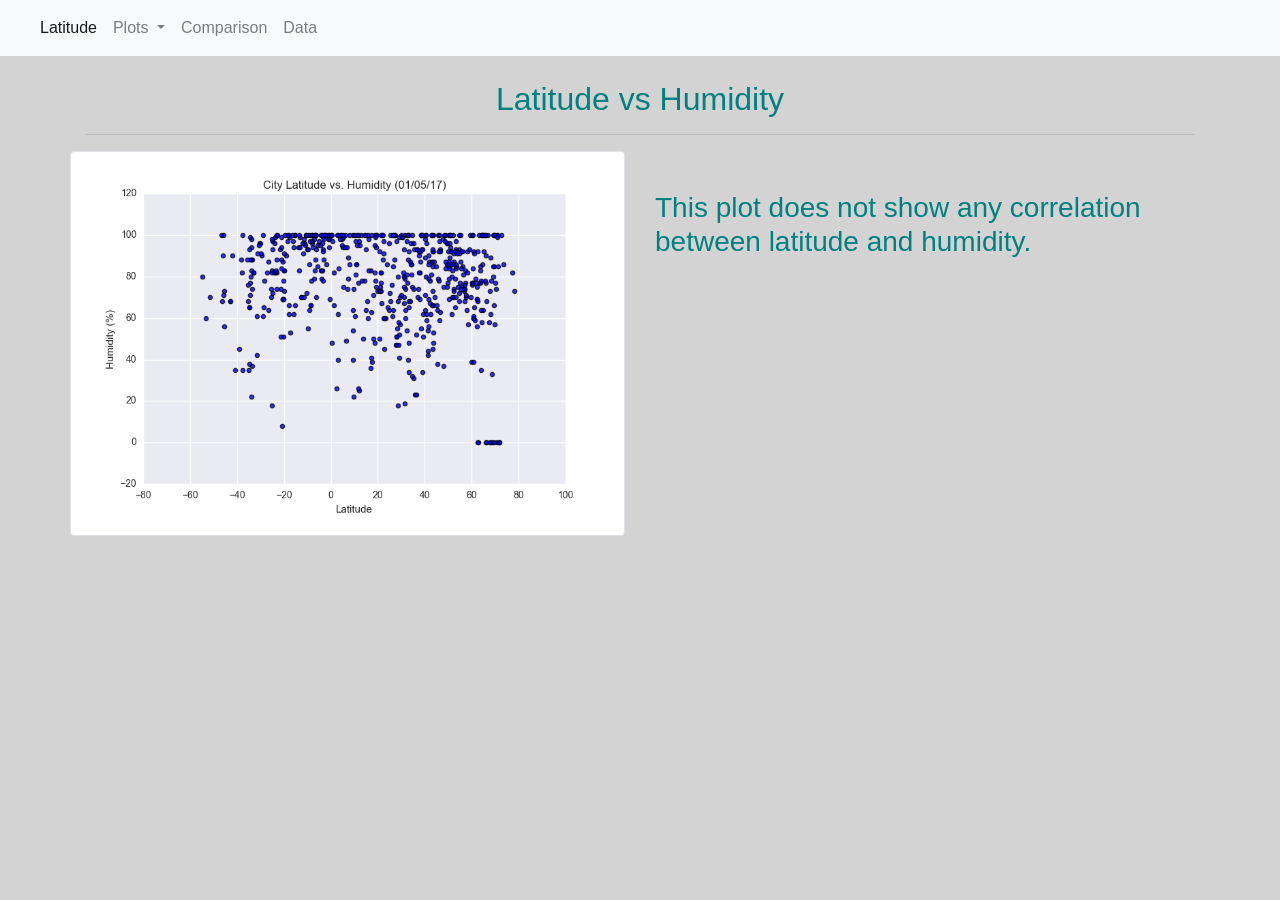
<file: Resources/Project/latitude_vs_humidity.html>
<!DOCTYPE html>

<html lang="en">

    <head>
        <meta charset="utf-8">
        <title>Weather - Latitude vs Humidity</title>

        <link rel="stylesheet" href="https://stackpath.bootstrapcdn.com/bootstrap/4.3.1/css/bootstrap.min.css" integrity="sha384-ggOyR0iXCbMQv3Xipma34MD+dH/1fQ784/j6cY/iJTQUOhcWr7x9JvoRxT2MZw1T" crossorigin="anonymous">
  
        <link rel="stylesheet" type="text/css" href="style.css">

    </head>

    <body style = background-color:lightgray>

        <div id="nav-placeholder">
            
        </div>

        
        <div class="container">

            <div class="row">
                <div class="col-md-12">
                    <br>    
                    <h2><center>Latitude vs Humidity</center></h2>
                    <hr>
            </div>

            <div class="row">
                
                <div class="col-md-6">
                    <a target="_blank" href="../assets/images/Fig2.png">
                    <img src="../assets/images/Fig2.png" class = "img-thumbnail" alt="Latitude vs Humidity" style="width:100%;height:auto">
                    </a>
                </div> 
                <div class="col-md-6">
                    <p>
                        <br>
                        <h3>This plot does not show any correlation between latitude and humidity.<h3></p>
                </div>

                
            <hr>
        </div>

      <script src="https://code.jquery.com/jquery-3.3.1.slim.min.js" integrity="sha384-q8i/X+965DzO0rT7abK41JStQIAqVgRVzpbzo5smXKp4YfRvH+8abtTE1Pi6jizo" crossorigin="anonymous"></script>
      <script src="https://cdnjs.cloudflare.com/ajax/libs/popper.js/1.14.7/umd/popper.min.js" integrity="sha384-UO2eT0CpHqdSJQ6hJty5KVphtPhzWj9WO1clHTMGa3JDZwrnQq4sF86dIHNDz0W1" crossorigin="anonymous"></script>
      <script src="https://stackpath.bootstrapcdn.com/bootstrap/4.3.1/js/bootstrap.min.js" integrity="sha384-JjSmVgyd0p3pXB1rRibZUAYoIIy6OrQ6VrjIEaFf/nJGzIxFDsf4x0xIM+B07jRM" crossorigin="anonymous"></script>

      <script src="https://ajax.googleapis.com/ajax/libs/jquery/3.1.0/jquery.min.js"></script>

      
      <script>
        $(function(){
          $("#nav-placeholder").load("nav_bar.html");
        });
      </script>
        

    </body>

</html>
</file>
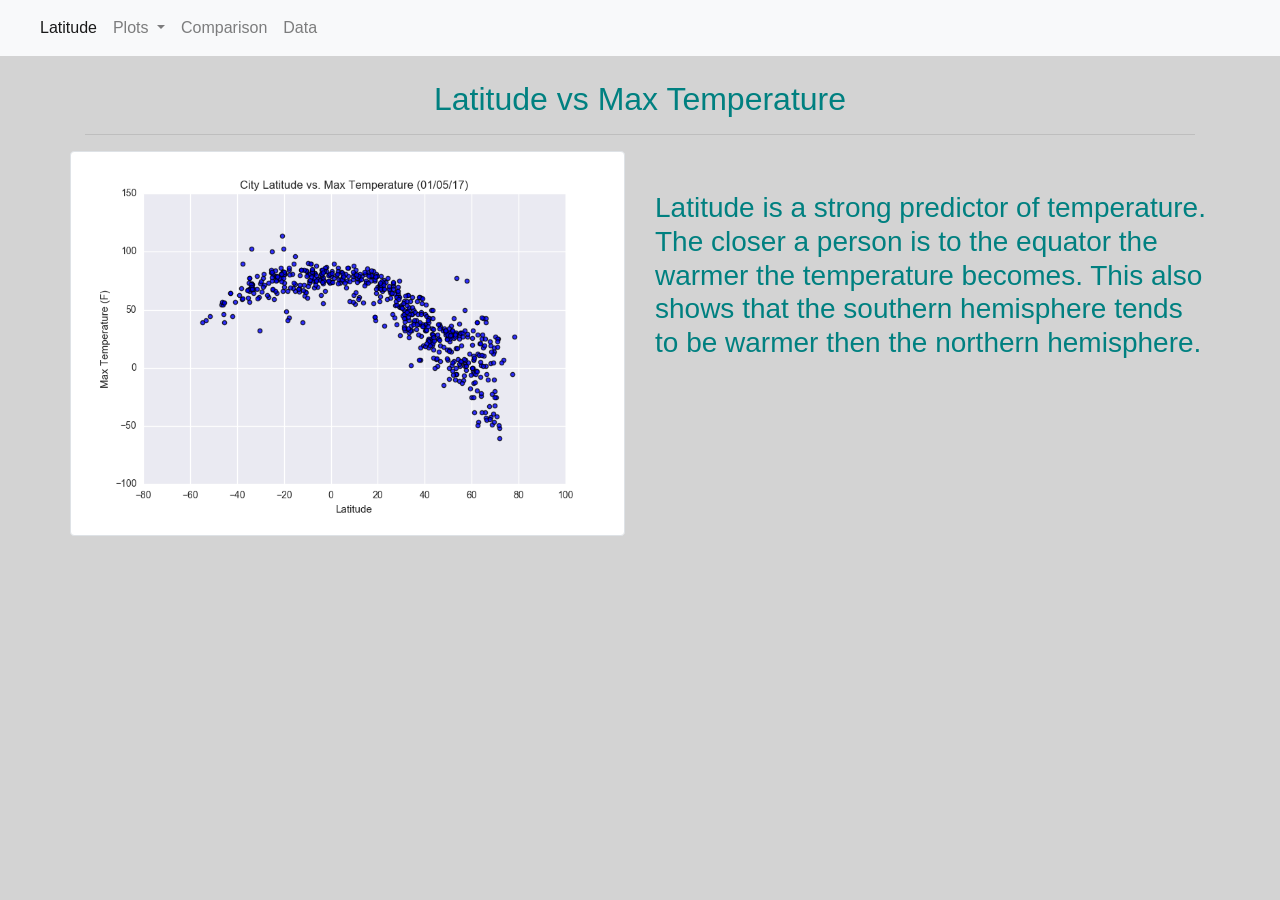
<file: Resources/Project/latitude_vs_max_temp.html>
<!DOCTYPE html>

<html lang="en">

    <head>
        <meta charset="utf-8">
        <title>Weather - Latitude vs Max Temperature</title>

        <link rel="stylesheet" href="https://stackpath.bootstrapcdn.com/bootstrap/4.3.1/css/bootstrap.min.css" integrity="sha384-ggOyR0iXCbMQv3Xipma34MD+dH/1fQ784/j6cY/iJTQUOhcWr7x9JvoRxT2MZw1T" crossorigin="anonymous">
  
        <link rel="stylesheet" type="text/css" href="style.css">

    </head>

    <body style = background-color:lightgray>

        <div id="nav-placeholder">
            
        </div>

        
        <div class="container">

            <div class="row">
                <div class="col-md-12">
                    <br>
                    <h2><center>Latitude vs Max Temperature</center></h2>
                    <hr>
            </div>

            <div class="row">
                
                <div class="col-md-6">
                    <a target="_blank" href="../assets/images/Fig1.png">
                    <img src="../assets/images/Fig1.png" class = "img-thumbnail" alt="Latitude vs Temperature" style="width:100%;height:auto">
                    </a>
                </div>
                <div class="col-md-6">
                    <p>
                        <br>
                        <h3>Latitude is a strong predictor of temperature.  The closer a person is to the equator the warmer the temperature becomes.  
                            This also shows that the southern hemisphere tends to be warmer then the northern hemisphere.<h3></p>
                </div>

                
            <hr>
        </div>

      <script src="https://code.jquery.com/jquery-3.3.1.slim.min.js" integrity="sha384-q8i/X+965DzO0rT7abK41JStQIAqVgRVzpbzo5smXKp4YfRvH+8abtTE1Pi6jizo" crossorigin="anonymous"></script>
      <script src="https://cdnjs.cloudflare.com/ajax/libs/popper.js/1.14.7/umd/popper.min.js" integrity="sha384-UO2eT0CpHqdSJQ6hJty5KVphtPhzWj9WO1clHTMGa3JDZwrnQq4sF86dIHNDz0W1" crossorigin="anonymous"></script>
      <script src="https://stackpath.bootstrapcdn.com/bootstrap/4.3.1/js/bootstrap.min.js" integrity="sha384-JjSmVgyd0p3pXB1rRibZUAYoIIy6OrQ6VrjIEaFf/nJGzIxFDsf4x0xIM+B07jRM" crossorigin="anonymous"></script>

      <script src="https://ajax.googleapis.com/ajax/libs/jquery/3.1.0/jquery.min.js"></script>

      
      <script>
        $(function(){
          $("#nav-placeholder").load("nav_bar.html");
        });
      </script>
        

    </body>

</html>
</file>
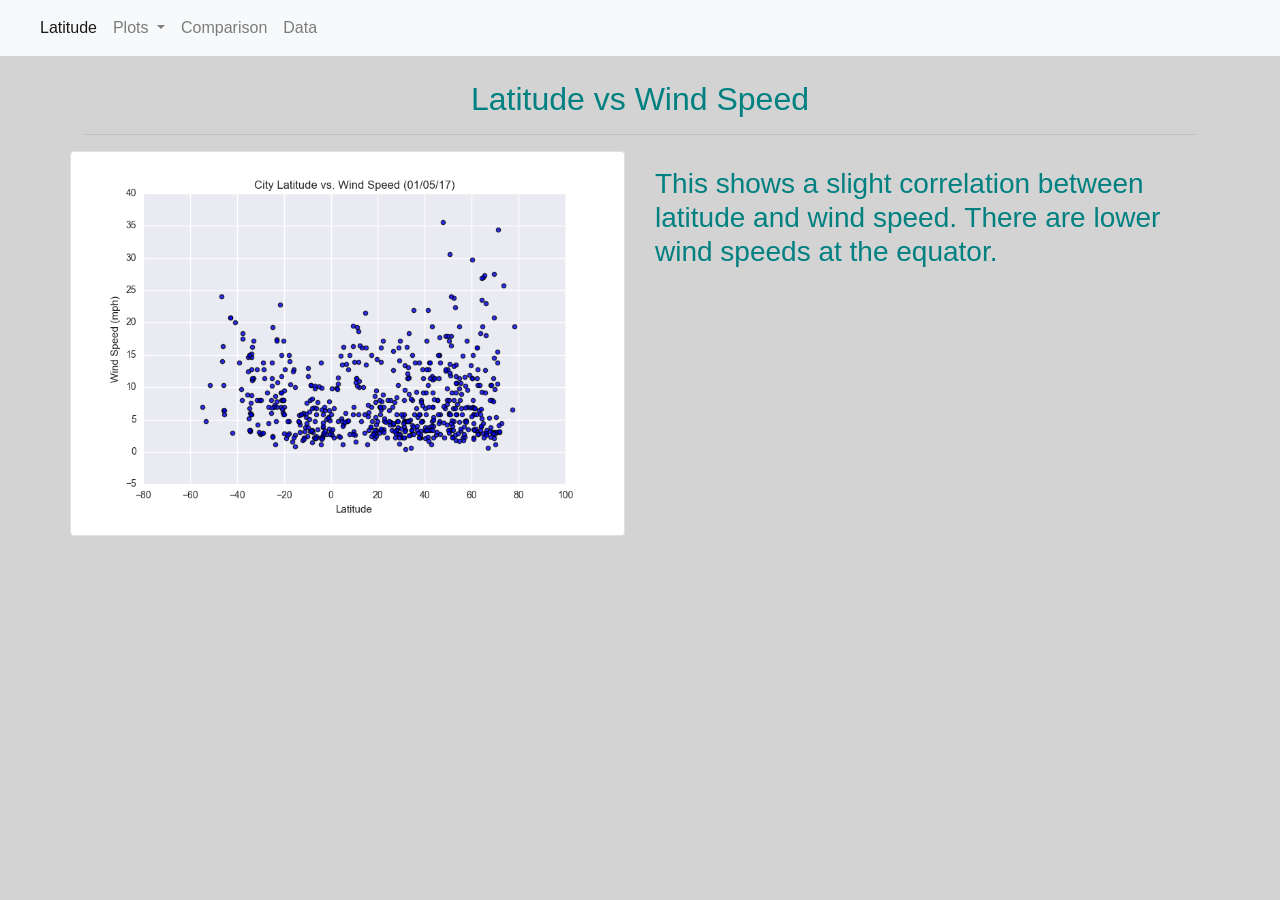
<file: Resources/Project/latitude_vs_wind_speed.html>
<!DOCTYPE html>

<html lang="en">

    <head>
        <meta charset="utf-8">
        <title>Weather - Latitude vs Cloudiness</title>

        <link rel="stylesheet" href="https://stackpath.bootstrapcdn.com/bootstrap/4.3.1/css/bootstrap.min.css" integrity="sha384-ggOyR0iXCbMQv3Xipma34MD+dH/1fQ784/j6cY/iJTQUOhcWr7x9JvoRxT2MZw1T" crossorigin="anonymous">
  
        <link rel="stylesheet" type="text/css" href="style.css">

    </head>

    <body style = background-color:lightgray>

        <div id="nav-placeholder">
            
        </div>

        
        <div class="container">

            <div class="row">
                <div class="col-md-12">
                    <br>
                    <h2><center>Latitude vs Wind Speed</center></h2>
                    <hr>
            </div>

            <div class="row">
                
                <div class="col-md-6">
                    <a target="_blank" href="../assets/images/Fig4.png">
                    <img src="../assets/images/Fig4.png" class = "img-thumbnail" alt="Latitude vs Wind Speed" style="width:100%;height:auto">
                    </a>
                </div>
                <div class="col-md-6">
                    <p>
                        <h3>This shows a slight correlation between latitude and wind speed.
                            There are lower wind speeds at the equator.<h3></p>
                </div>

                
            <hr>
        </div>

      <script src="https://code.jquery.com/jquery-3.3.1.slim.min.js" integrity="sha384-q8i/X+965DzO0rT7abK41JStQIAqVgRVzpbzo5smXKp4YfRvH+8abtTE1Pi6jizo" crossorigin="anonymous"></script>
      <script src="https://cdnjs.cloudflare.com/ajax/libs/popper.js/1.14.7/umd/popper.min.js" integrity="sha384-UO2eT0CpHqdSJQ6hJty5KVphtPhzWj9WO1clHTMGa3JDZwrnQq4sF86dIHNDz0W1" crossorigin="anonymous"></script>
      <script src="https://stackpath.bootstrapcdn.com/bootstrap/4.3.1/js/bootstrap.min.js" integrity="sha384-JjSmVgyd0p3pXB1rRibZUAYoIIy6OrQ6VrjIEaFf/nJGzIxFDsf4x0xIM+B07jRM" crossorigin="anonymous"></script>

      <script src="https://ajax.googleapis.com/ajax/libs/jquery/3.1.0/jquery.min.js"></script>

      
      <script>
        $(function(){
          $("#nav-placeholder").load("nav_bar.html");
        });
      </script>
        

    </body>

</html>
</file>
<file: style.css>
h2 {
    color:teal;
    text-align: center;
}

h3 {color:teal;}

h4 {
    color:rgb(17, 57, 109);
    text-align: center;
}

.compare-label {
    text-align: center; 
    color:rgb(19, 12, 68); 
    width: 100%;
    cursor: pointer;
}
  
.purple {color: purple;}
  
#red {color: red;}
</file>
<file: Resources/Project/style.css>
h2 {
    color:teal;
    text-align: center;
}

h3 {color:teal;}

h4 {
    color:rgb(17, 57, 109);
    text-align: center;
}

.compare-label {
    text-align: center; 
    color:rgb(19, 12, 68); 
    width: 100%;
    cursor: pointer;
}
  
.purple {color: purple;}
  
#red {color: red;}
</file>
